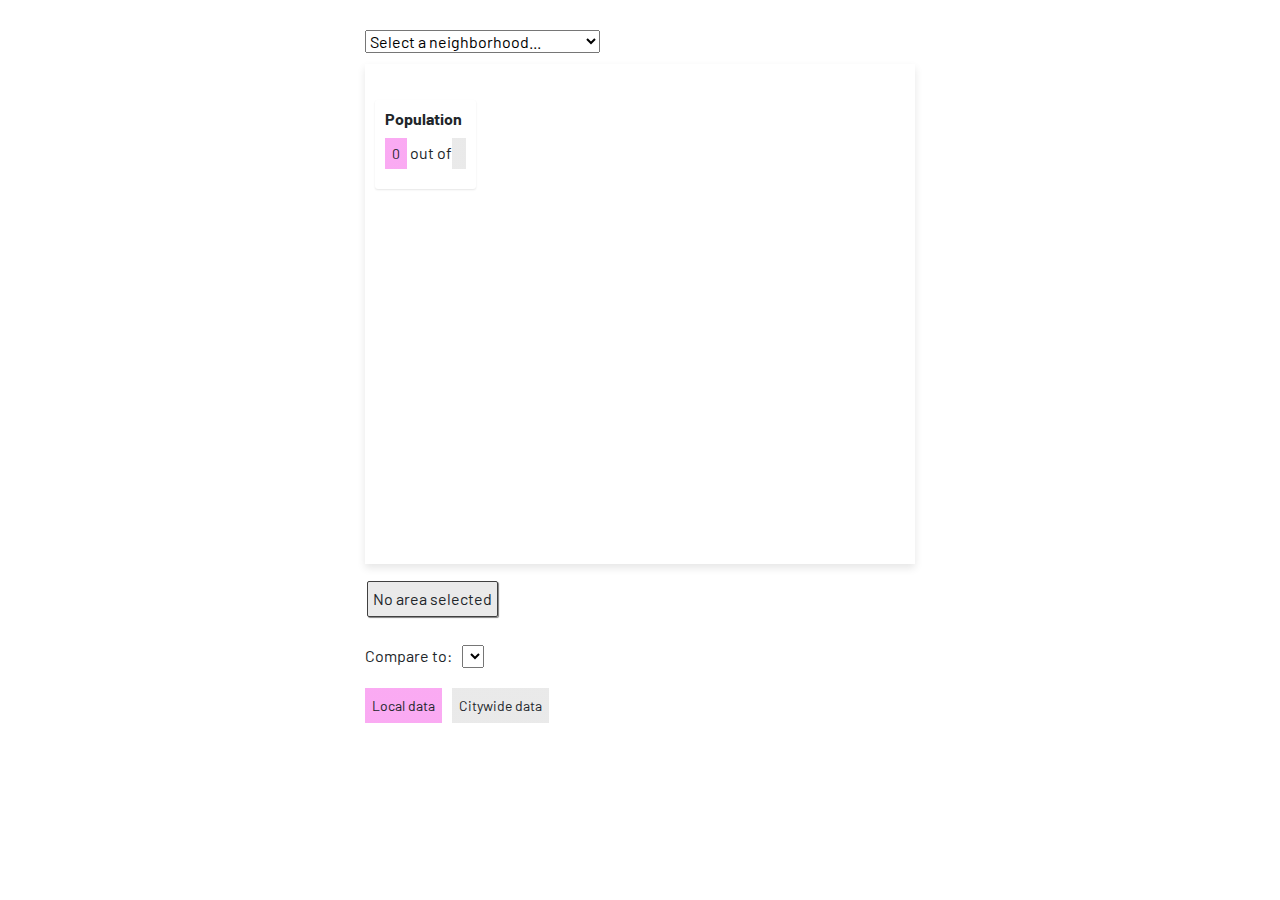
<file: docs/bayview-data-old/index.html>
<!DOCTYPE html>
<html>

<head>
    <meta charset='utf-8' />
    <meta name='viewport' content='initial-scale=1,maximum-scale=1,user-scalable=no' />
    <title>Neighborhoods in data</title>
    <script src='https://api.mapbox.com/mapbox-gl-js/v3.1.2/mapbox-gl.js'></script>
    <link href='https://api.mapbox.com/mapbox-gl-js/v3.1.2/mapbox-gl.css' rel='stylesheet' />
    <script src="https://cdnjs.cloudflare.com/ajax/libs/jquery/3.3.1/jquery.min.js"></script>
    <script type="text/javascript" src="https://pym.nprapps.org/pym.v1.min.js"></script>

    <link href="https://fonts.googleapis.com/css2?family=Barlow:wght@400;500;600&display=swap" rel="stylesheet">

    <link rel="stylesheet" href="https://cdn.jsdelivr.net/npm/bootstrap@4.3.1/dist/css/bootstrap.min.css"
        integrity="sha384-ggOyR0iXCbMQv3Xipma34MD+dH/1fQ784/j6cY/iJTQUOhcWr7x9JvoRxT2MZw1T" crossorigin="anonymous">
    <link rel="stylesheet" href="styles.css">
    <link rel="icon" type="image/x-icon" href="favicon.svg">

    <meta http-equiv="Cache-Control" content="no-cache, no-store, must-revalidate">
    <meta http-equiv="Pragma" content="no-cache">
    <meta http-equiv="Expires" content="0">
</head>

<body>

    <div id="main-container">
        <div class="container">
            <div class="col-sm-12" id="fixed">
                <!-- Neighborhood Selection Dropdown -->
                <select name="dropdown" id="dataset-dropdown">
                    <option value="custom">Select a neighborhood...</option>
                    <option value="Bayview Hunters Point">Bayview Hunters Point</option>
                    <option value="Bernal Heights">Bernal Heights</option>
                    <option value="Castro/Upper Market">Castro/Upper Market</option>
                    <option value="Chinatown">Chinatown</option>
                    <option value="Excelsior">Excelsior</option>
                    <option value="Financial District/South Beach">Financial District/South Beach</option>
                    <option value="Glen Park">Glen Park</option>
                    <option value="Haight Ashbury">Haight Ashbury</option>
                    <option value="Hayes Valley">Hayes Valley</option>
                    <option value="Inner Richmond">Inner Richmond</option>
                    <option value="Inner Sunset">Inner Sunset</option>
                    <option value="Japantown">Japantown</option>
                    <option value="Lakeshore">Lakeshore</option>
                    <option value="Lincoln Park">Lincoln Park</option>
                    <option value="Lone Mountain/USF">Lone Mountain/USF</option>
                    <option value="Marina">Marina</option>
                    <option value="McLaren Park">McLaren Park</option>
                    <option value="Mission">Mission</option>
                    <option value="Mission Bay">Mission Bay</option>
                    <option value="Nob Hill">Nob Hill</option>
                    <option value="Noe Valley">Noe Valley</option>
                    <option value="North Beach">North Beach</option>
                    <option value="Oceanview/Merced/Ingleside">Oceanview/Merced/Ingleside</option>
                    <option value="Outer Mission">Outer Mission</option>
                    <option value="Outer Richmond">Outer Richmond</option>
                    <option value="Pacific Heights">Pacific Heights</option>
                    <option value="Portola">Portola</option>
                    <option value="Potrero Hill">Potrero Hill</option>
                    <option value="Presidio">Presidio</option>
                    <option value="Presidio Heights">Presidio Heights</option>
                    <option value="Russian Hill">Russian Hill</option>
                    <option value="Seacliff">Seacliff</option>
                    <option value="South of Market">South of Market</option>
                    <option value="Sunset/Parkside">Sunset/Parkside</option>
                    <option value="Tenderloin">Tenderloin</option>
                    <!-- <option value="The Farallones">The Farallones</option> -->
                    <option value="Treasure Island">Treasure Island</option>
                    <option value="Twin Peaks">Twin Peaks</option>
                    <option value="Visitacion Valley">Visitacion Valley</option>
                    <option value="West of Twin Peaks">West of Twin Peaks</option>
                    <option value="Western Addition">Western Addition</option>
                </select>

                <!-- Map -->
                <div id='map'></div>

                <!-- Map Legend -->
                <div class='map-overlay' id='legend'>
                    <p><strong>Population</strong></p>
                    <p id='legend-details'>
                        <span id='legend-details-local' class='local-highlight legend-label'>0</span>
                        out of <span id='legend-details-total' class='overall-highlight legend-label'></span>
                    </p>
                </div>

                <!-- Selected Area Info -->
                <div id="area-list">
                    <span class='area'>No area selected</span>
                </div>
            </div>

            <!-- Results Section -->
            <div class="col-sm-12">
                <div id="text-container">
                    <!-- Legend for Charts -->
                    <div class="chart-legend">

                        <!-- ROW 1: Compare dropdown -->
                        <div class="compare-row">
                            <span class="compare-label">Compare to:</span>
                            <select id="compare-dropdown"></select>
                        </div>

                        <!-- ROW 2: Legend chips -->
                        <div class="legend-row">
                            <span class="local-highlight legend-label in-results">Local data</span>
                            <span id="compare-legend-label" class="overall-highlight legend-label in-results">
                                Citywide data
                            </span>
                        </div>

                    </div>

                    <!-- Results Container -->
                    <div id="results"></div>
                </div>
            </div>
        </div>
    </div>

    <script src="script.js"></script>

</body>
</html>
</file>
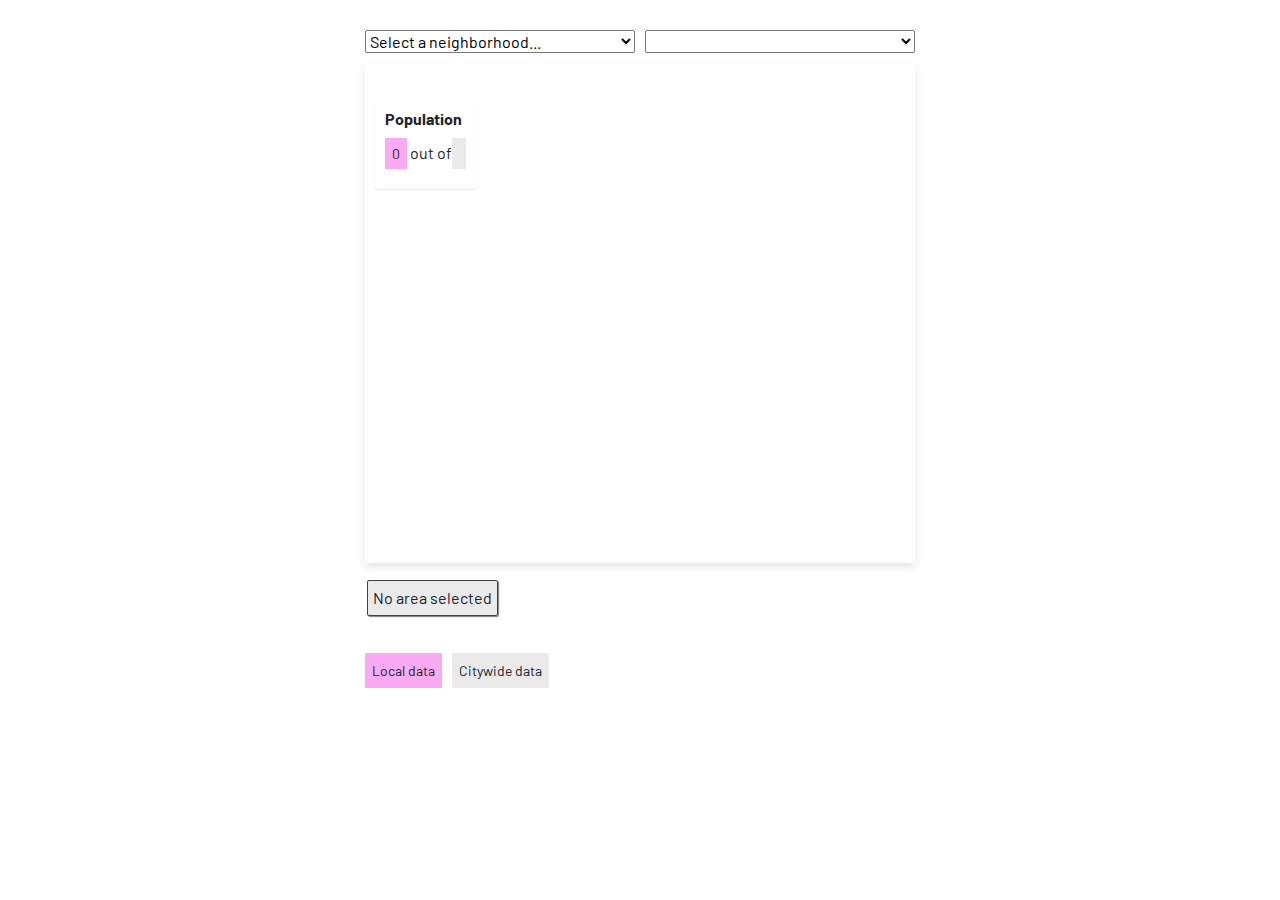
<file: docs/bayview-data-v2/index.html>
<!DOCTYPE html>
<html>

<head>
<meta charset='utf-8' />
<meta name='viewport' content='initial-scale=1,maximum-scale=1,user-scalable=no' />

<title>Neighborhoods in data</title>

<script src='https://api.mapbox.com/mapbox-gl-js/v3.1.2/mapbox-gl.js'></script>
<link href='https://api.mapbox.com/mapbox-gl-js/v3.1.2/mapbox-gl.css' rel='stylesheet' />

<script src="https://cdnjs.cloudflare.com/ajax/libs/jquery/3.3.1/jquery.min.js"></script>
<script src="https://pym.nprapps.org/pym.v1.min.js"></script>

<link href="https://fonts.googleapis.com/css2?family=Barlow:wght@400;500;600&display=swap" rel="stylesheet">

<link rel="stylesheet"
href="https://cdn.jsdelivr.net/npm/bootstrap@4.3.1/dist/css/bootstrap.min.css"
integrity="sha384-ggOyR0iXCbMQv3Xipma34MD+dH/1fQ784/j6cY/iJTQUOhcWr7x9JvoRxT2MZw1T"
crossorigin="anonymous">

<link rel="stylesheet" href="styles.css">

<link rel="icon" type="image/x-icon" href="favicon.svg">

<meta http-equiv="Cache-Control" content="no-cache, no-store, must-revalidate">
<meta http-equiv="Pragma" content="no-cache">
<meta http-equiv="Expires" content="0">

</head>

<body>

<div id="main-container">

<div class="container">

<div class="col-sm-12" id="fixed">


<!-- DROPDOWNS ROW -->

<div class="dropdown-row">

<select name="dropdown" id="dataset-dropdown">

<option value="custom">Select a neighborhood...</option>

<option value="Bayview Hunters Point">Bayview Hunters Point</option>
<option value="Bernal Heights">Bernal Heights</option>
<option value="Castro/Upper Market">Castro/Upper Market</option>
<option value="Chinatown">Chinatown</option>
<option value="Excelsior">Excelsior</option>
<option value="Financial District/South Beach">Financial District/South Beach</option>
<option value="Glen Park">Glen Park</option>
<option value="Haight Ashbury">Haight Ashbury</option>
<option value="Hayes Valley">Hayes Valley</option>
<option value="Inner Richmond">Inner Richmond</option>
<option value="Inner Sunset">Inner Sunset</option>
<option value="Japantown">Japantown</option>
<option value="Lakeshore">Lakeshore</option>
<option value="Lincoln Park">Lincoln Park</option>
<option value="Lone Mountain/USF">Lone Mountain/USF</option>
<option value="Marina">Marina</option>
<option value="McLaren Park">McLaren Park</option>
<option value="Mission">Mission</option>
<option value="Mission Bay">Mission Bay</option>
<option value="Nob Hill">Nob Hill</option>
<option value="Noe Valley">Noe Valley</option>
<option value="North Beach">North Beach</option>
<option value="Oceanview/Merced/Ingleside">Oceanview/Merced/Ingleside</option>
<option value="Outer Mission">Outer Mission</option>
<option value="Outer Richmond">Outer Richmond</option>
<option value="Pacific Heights">Pacific Heights</option>
<option value="Portola">Portola</option>
<option value="Potrero Hill">Potrero Hill</option>
<option value="Presidio">Presidio</option>
<option value="Presidio Heights">Presidio Heights</option>
<option value="Russian Hill">Russian Hill</option>
<option value="Seacliff">Seacliff</option>
<option value="South of Market">South of Market</option>
<option value="Sunset/Parkside">Sunset/Parkside</option>
<option value="Tenderloin">Tenderloin</option>
<option value="Treasure Island">Treasure Island</option>
<option value="Twin Peaks">Twin Peaks</option>
<option value="Visitacion Valley">Visitacion Valley</option>
<option value="West of Twin Peaks">West of Twin Peaks</option>
<option value="Western Addition">Western Addition</option>

</select>


<select id="compare-dropdown"></select>

</div>


<!-- MAP -->

<div id="map"></div>


<!-- LEGEND -->

<div class='map-overlay' id='legend'>

<p><strong>Population</strong></p>

<p id='legend-details'>

<span id='legend-details-local'
class='local-highlight legend-label'>0</span>

out of

<span id='legend-details-total'
class='overall-highlight legend-label'></span>

</p>

</div>


<!-- AREA LABEL -->

<div id="area-list">
<span class='area'>No area selected</span>
</div>


</div>



<!-- RESULTS SECTION -->

<div class="col-sm-12">

<div id="text-container">

<div class="chart-legend">


<div class="legend-row">

<!-- AFTER -->
<span id="local-legend-label" class="local-highlight legend-label in-results">
    Local data
</span>

<span id="compare-legend-label"
class="overall-highlight legend-label in-results">

Citywide data

</span>

</div>

</div>


<div id="results"></div>

</div>

</div>


</div>

</div>


<script src="script.js"></script>

</body>

</html>
</file>
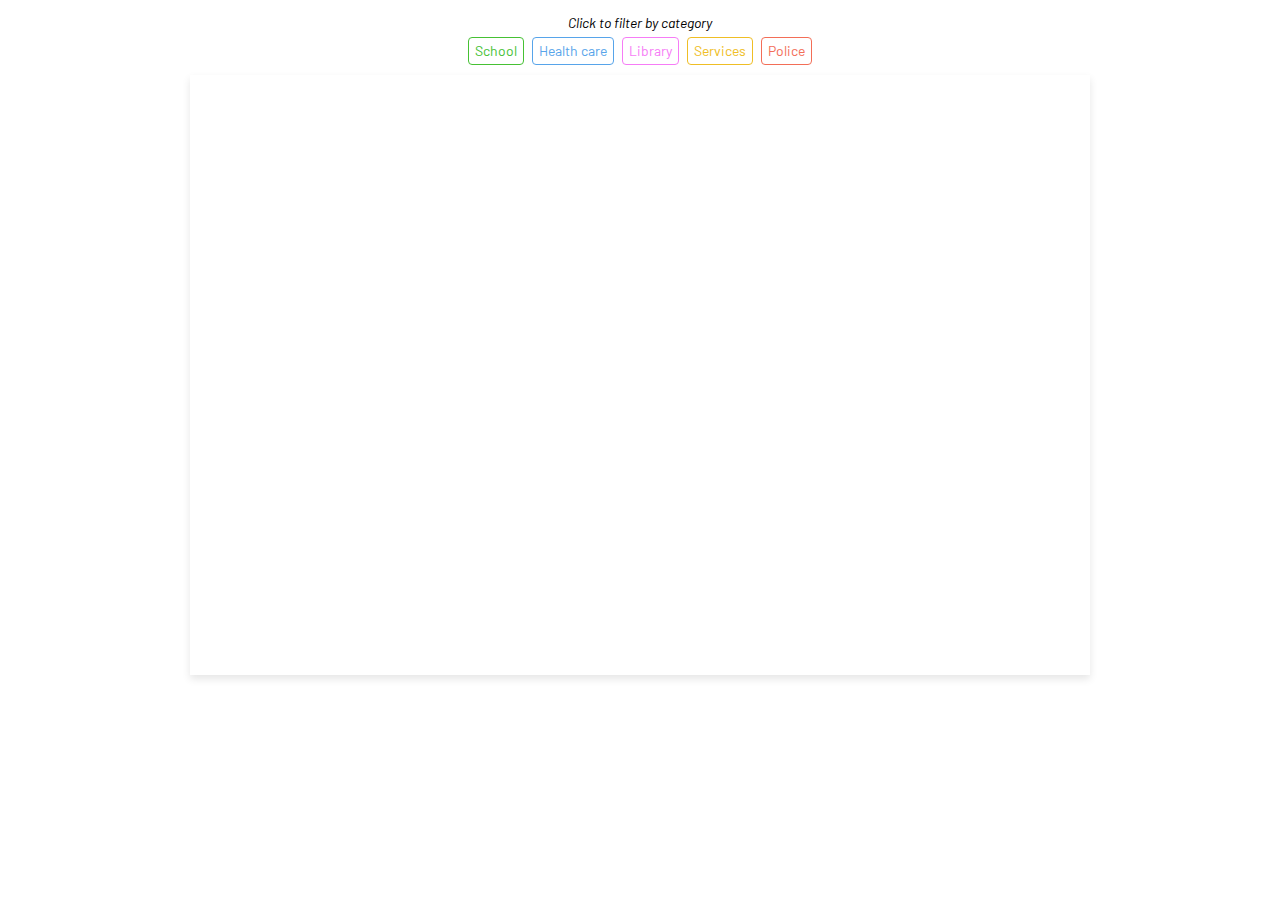
<file: docs/bayview-resources/index.html>
<!DOCTYPE html>
<html lang="en">
<head>
  <meta charset="utf-8" />
  <title>Bayview resources</title>
  <meta name="viewport" content="initial-scale=1,maximum-scale=1,user-scalable=no" />

  <link href="https://api.mapbox.com/mapbox-gl-js/v2.15.0/mapbox-gl.css" rel="stylesheet" />
  <script src="https://api.mapbox.com/mapbox-gl-js/v2.15.0/mapbox-gl.js"></script>
  <link href="https://fonts.googleapis.com/css2?family=Barlow:wght@400;500;600&display=swap" rel="stylesheet" />
  <script src="https://pym.nprapps.org/pym.v1.min.js"></script>

  <style>
    :root{
      --school:#46c134;
      --health:#57a4ea;
      --library:#f67cf6;
      --services:#efbe25;
      --police:#f36e57;
    }

    body{
      margin:0;
      padding:0 0 20px 0;
      font-family:'Barlow', sans-serif;
      background:#fff;
    }

    .cont{
      display:flex;
      justify-content:center;
      align-items:center;
    }

    .map-wrapper{
      position:relative;
      width:100%;
      max-width:400px;
      margin:10px auto;
    }

    @media (min-width:400px){
      .map-wrapper{ max-width:900px; }
    }

    .filter-label{
      text-align:center;
      font-size:14px;
      margin:4px 0 6px;
    }

    /* shows only when filters active (toggled in JS) */
    #clear-wrap{
      display:none;
    }

    .slash{
      color:#666;
    }

    /* underline only the words */
    #clear-link{
      color:#666;
      cursor:pointer;
      border-bottom:1px solid currentColor;
      padding-bottom:1px;
    }

    #clear-link:hover{
      color:#111;
    }

    #filters{
      display:flex;
      flex-wrap:wrap;
      gap:8px;
      justify-content:center;
      margin-bottom:10px;
    }

    #filters button{
      font-family:'Barlow', sans-serif;
      font-size:14px;
      padding:6px 6px;
      border-radius:4px;
      background:#fff;
      border:1px solid; /* color set per category */
      cursor:pointer;
      line-height:1;
      white-space:nowrap;
      transition:all .15s ease;
    }

    /* DEFAULT = colored outline + colored text */
    #filters button[data-category="School"]{ border-color:var(--school); color:var(--school); }
    #filters button[data-category="Health care"]{ border-color:var(--health); color:var(--health); }
    #filters button[data-category="Library"]{ border-color:var(--library); color:var(--library); }
    #filters button[data-category="Services"]{ border-color:var(--services); color:var(--services); }
    #filters button[data-category="Police station"]{ border-color:var(--police); color:var(--police); }

    /* ACTIVE = subtle fill */
    #filters button.active[data-category="School"]{ background: rgba(70,193,52,.15); }
    #filters button.active[data-category="Health care"]{ background: rgba(87,164,234,.15); }
    #filters button.active[data-category="Library"]{ background: rgba(246,124,246,.15); }
    #filters button.active[data-category="Services"]{ background: rgba(239,190,37,.18); }
    #filters button.active[data-category="Police station"]{ background: rgba(243,110,87,.15); }

    #filters button:hover{
      transform: translateY(-1px);
    }

    .map-stage{
      position:relative;
      width:100%;
    }

    #map{
      width:100%;
      height:500px;
      box-shadow:0 4px 8px rgba(0,0,0,.1);
    }

    @media (min-width:900px){
      #map{ height:600px; }
    }

    /* INFO CARD */
    #custom-popup{
      position:absolute;
      left:50%;
      transform:translateX(-50%);
      bottom:14px;
      z-index:10;

      width:calc(100% - 12px);
      max-width:460px;
      box-sizing:border-box;

      padding:8px 10px;
      background:rgba(255,255,255,.98);
      border-radius:2px;
      box-shadow:0 2px 4px rgba(0,0,0,.10);

      font-size:13px;
      line-height:1.35;
      max-height:40%;
      overflow-y:auto;

      display:none;
    }

    #popup-content div{ margin-bottom:6px; }

    #popup-content hr{
      border:0;
      border-top:1px solid rgba(0,0,0,.12);
      margin:8px 0;
    }

    #popup-content strong{ font-weight:600; }

    #popup-content a{
      color:#555;
      text-decoration:underline;
      text-underline-offset:2px;
    }

    #popup-content a:hover{ color:#111; }

    .credit{
      text-align:center;
      font-size:12px;
      color:#555;
      margin-top:10px;
    }
  </style>
</head>

<body>
  <div class="cont">
    <div class="map-wrapper">

      <p class="filter-label">
        <em>Click to filter by category</em>
        <span id="clear-wrap">
          <span class="slash"> / </span>
          <span id="clear-link" role="button" tabindex="0">Clear selection</span>
        </span>
      </p>

      <div id="filters">
        <button data-category="School">School</button>
        <button data-category="Health care">Health care</button>
        <button data-category="Library">Library</button>
        <button data-category="Services">Services</button>
        <button data-category="Police station">Police</button>
      </div>

      <div class="map-stage">
        <div id="map"></div>
        <div id="custom-popup"><div id="popup-content"></div></div>
      </div>

      <!-- <p class="credit">Source: Data compiled by Marina Newman. Map by Xueer Lu &amp; Kelly Waldron.</p> -->
    </div>
  </div>

  <script>
    // Pym
    const pymChild = new pym.Child();
    function sendHeight(){ pymChild.sendHeight(); }
    window.addEventListener('load', sendHeight);
    window.addEventListener('resize', sendHeight);

    // Mapbox
    mapboxgl.accessToken = 'pk.eyJ1IjoibWxub3ciLCJhIjoiY21scHVqYzdzMHFxdzNlcTZ3bWRibHJrayJ9._71fI5BCOxVoShuCjUjNjQ';

    const map = new mapboxgl.Map({
      container: 'map',
      style: 'mapbox://styles/mlnow/cmis0bnr0000401sr9iyb6i1a',
      center: [-122.39, 37.7318363],
      zoom: 12.8, 
              scrollZoom: false,
        dragRotate: false,
            dragPan: false,
        touchPitch: false
      // maxBounds: [
      //   [-122.432, 37.695],
      //   [-122.340, 37.765]
      // ]
    });

    map.on('load', () => {

      // Points
      map.addSource('locations', {
        type: 'geojson',
        data: 'bayview.geojson'
      });
map.addLayer({
  id: 'resources',
  type: 'circle',
  source: 'locations',
  paint: {
    'circle-radius': 6,
    'circle-opacity': 0.6,
    'circle-color': [
      'match',
      ['get', 'Category'],
      'School', '#46c134',
      'Health care', '#57a4ea',
      'Library', '#f67cf6',
      'Services', '#efbe25',
      'Police station', '#f36e57',
      '#cccccc'
    ],
    'circle-stroke-color': [
      'match',
      ['get', 'Category'],
      'School', '#46c134',
      'Health care', '#57a4ea',
      'Library', '#f67cf6',
      'Services', '#efbe25',
      'Police station', '#f36e57',
      '#cccccc'
    ],
    'circle-stroke-width': 1
  }
});

      // Filtering
      const activeCategories = new Set();
      const buttons = document.querySelectorAll('#filters button');
      const clearWrap = document.getElementById('clear-wrap');
      const clearLink = document.getElementById('clear-link');

      function updateFilter(){
        if(activeCategories.size === 0){
          map.setFilter('resources', null);
          clearWrap.style.display = 'none';
          return;
        }

        map.setFilter('resources', [
          'in',
          ['get','Category'],
          ['literal', Array.from(activeCategories)]
        ]);

        clearWrap.style.display = 'inline';
      }

      function clearAll(){
        activeCategories.clear();
        buttons.forEach(b => b.classList.remove('active'));
        map.setFilter('resources', null);
        clearWrap.style.display = 'none';
        sendHeight();
      }

      buttons.forEach(btn => {
        btn.addEventListener('click', () => {
          const cat = btn.dataset.category;

          if(activeCategories.has(cat)){
            activeCategories.delete(cat);
            btn.classList.remove('active');
          } else {
            activeCategories.add(cat);
            btn.classList.add('active');
          }

          updateFilter();
          sendHeight();
        });
      });

      clearLink.addEventListener('click', clearAll);
      clearLink.addEventListener('keydown', (e) => {
        if (e.key === 'Enter' || e.key === ' ') {
          e.preventDefault();
          clearAll();
        }
      });

      // Info card
      map.on('click', 'resources', (e) => {
        const p = e.features[0].properties;

        let content = `<div><strong>${p.Item || ''}</strong></div>`;
        content += `<div>${p.Address || ''}</div>`;

        const hasDetails = p.Type || p.Phone || p.About;
        if (hasDetails) content += `<hr>`;

        if (p.Type) content += `<div><strong>Type:</strong> ${p.Type}</div>`;

        if (p.Phone) {
          const raw = String(p.Phone);
          const tel = raw.replace(/[^\d+]/g, '');
          content += `<div><strong>Phone:</strong> <a href="tel:${tel}">${raw}</a></div>`;
        }

        if (p.About) content += `<div><strong>About:</strong> ${p.About}</div>`;

        document.getElementById('popup-content').innerHTML = content;
        document.getElementById('custom-popup').style.display = 'block';
        sendHeight();
      });

      // Click elsewhere -> hide info card
      map.on('click', (e) => {
        const feats = map.queryRenderedFeatures(e.point, { layers: ['resources'] });
        if (feats.length) return;
        document.getElementById('custom-popup').style.display = 'none';
        sendHeight();
      });

      map.on('mouseenter', 'resources', () => { map.getCanvas().style.cursor = 'pointer'; });
      map.on('mouseleave', 'resources', () => { map.getCanvas().style.cursor = ''; });

      sendHeight();
    });

    // Move points below place/neighborhood labels
try {
  if (map.getLayer('settlement-subdivision-label')) {
    map.moveLayer('resources', 'settlement-subdivision-label');
  } else if (map.getLayer('settlement-label')) {
    map.moveLayer('resources', 'settlement-label');
  }
} catch (e) {
  console.log('Label layer not found');
}

  </script>
</body>
</html>
</file>
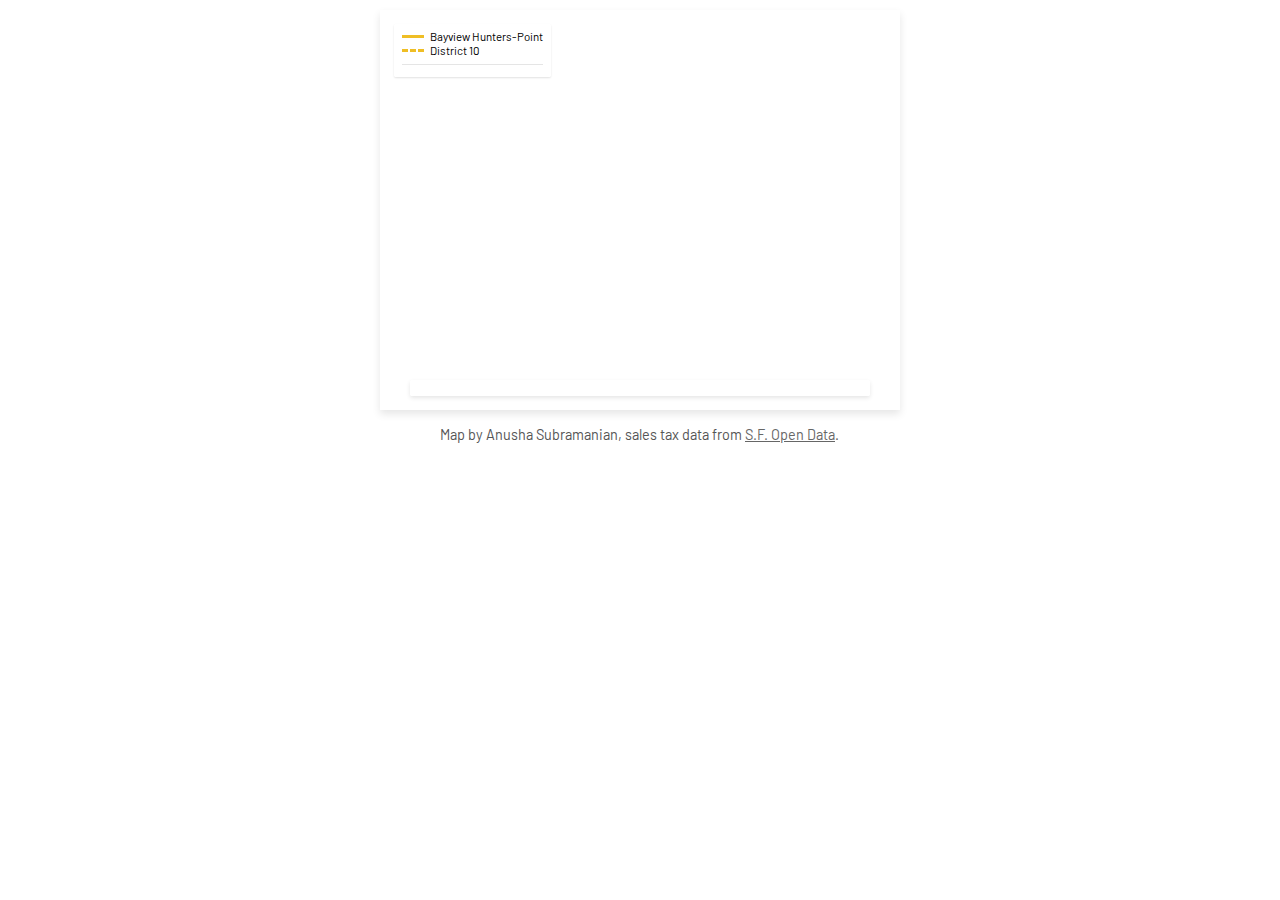
<file: docs/bayview-tax/index.html>
<html>

<head>
    <meta charset="utf-8" />
    <title>Bayview sales tax recovery</title>
    <meta name="viewport" content="initial-scale=1,maximum-scale=1,user-scalable=no" />

    <script src="https://api.mapbox.com/mapbox-gl-js/v3.1.2/mapbox-gl.js"></script>
    <link href="https://api.mapbox.com/mapbox-gl-js/v3.1.2/mapbox-gl.css" rel="stylesheet" />
    <link href="https://fonts.googleapis.com/css2?family=Barlow:wght@400;500;600&display=swap" rel="stylesheet" />
    <link rel="stylesheet" href="styles.css" />
</head>

<body>
    <div class="cont">
        <div class="map-container">
            <div id="map" class="map"></div>

            <!-- legend in top-left -->
            <div id="legend" class="legend">
                <div class="legend-row">
                    <span class="legend-line" style="border-top-color:#efbe25;"></span>
                    <span>Bayview Hunters-Point</span>
                </div>

                <div class="legend-row">
                    <span class="legend-line" style="border-top-color:#efbe25; border-top-style:dashed;"></span>
                    <span>District 10</span>
                </div>

                <!-- Recovery stat will be added here by JS -->
                <div id="recovery-stat" class="recovery-stat"></div>
            </div>

            <div id="info-box" class="info-box"></div>
        </div>
    </div>

    <div class="note-container">
        Map by Anusha Subramanian, sales tax data from <a href="https://data.sfgov.org" target="_blank">S.F. Open Data</a>.
    </div>

    <script src="https://pym.nprapps.org/pym.v1.min.js"></script>
    <script src="map.js"></script>
</body>

</html>
</file>
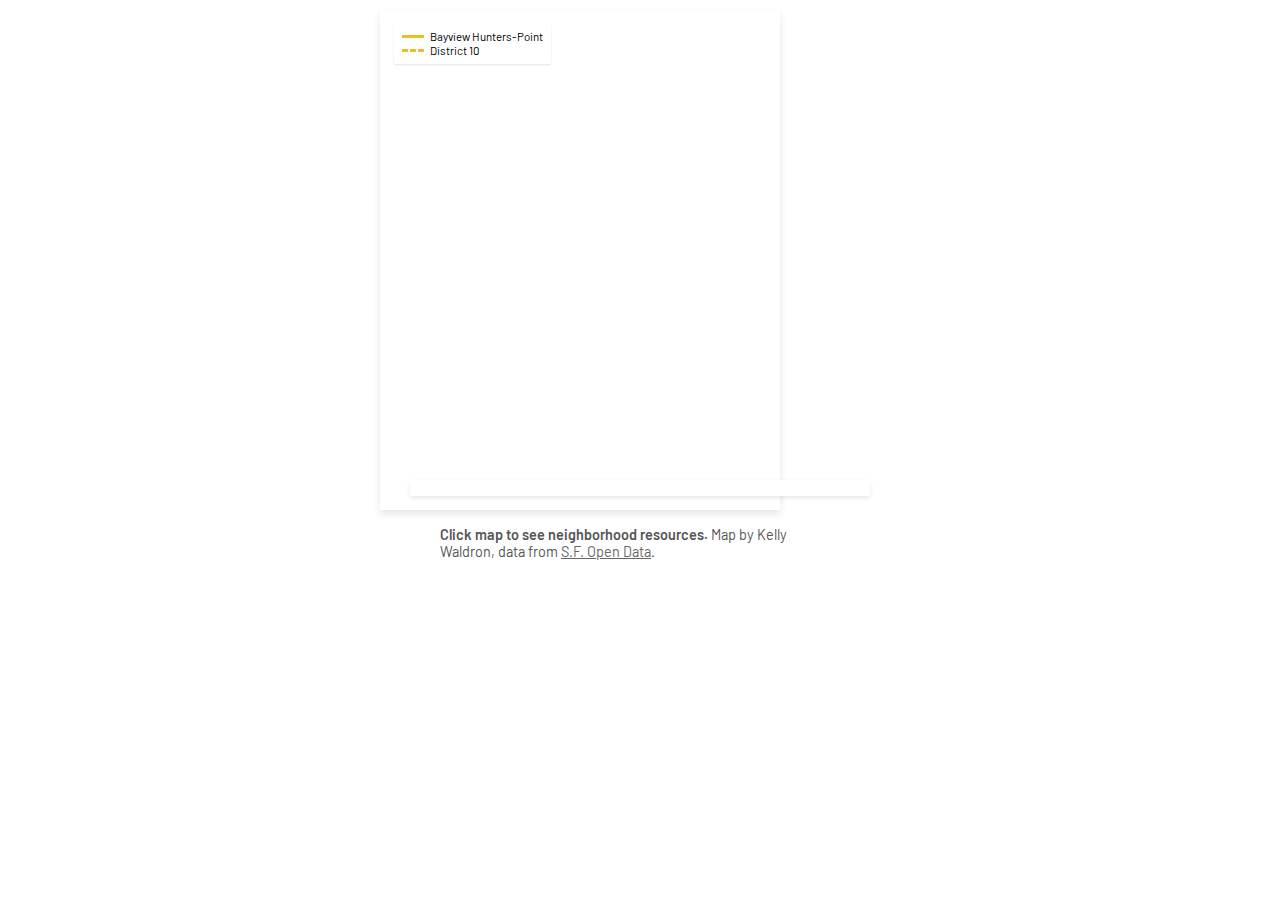
<file: docs/bayview/index.html>
<html>
<head>
  <meta charset="utf-8" />
  <title>Bayview map</title>
  <meta name="viewport" content="initial-scale=1,maximum-scale=1,user-scalable=no" />

  <script src="https://api.mapbox.com/mapbox-gl-js/v3.1.2/mapbox-gl.js"></script>
  <link href="https://api.mapbox.com/mapbox-gl-js/v3.1.2/mapbox-gl.css" rel="stylesheet" />
  <link href="https://fonts.googleapis.com/css2?family=Barlow:wght@400;500;600&display=swap" rel="stylesheet" />
  <link rel="stylesheet" href="styles.css" />
</head>

<body>
  <div class="cont">
    <div class="map-container">
      <!-- no title pill for this map -->
<div id="map" class="map" style="width:100%; height:500px;"></div>
      <!-- legend in top-left -->
      <div id="legend" class="legend">
        <!-- <div class="legend-title">Bayview & district</div> -->
      
        <div class="legend-row">
          <span class="legend-line" style="border-top-color:#efbe25;"></span>
          <span>Bayview Hunters-Point</span>
        </div>
      
        <div class="legend-row">
          <span class="legend-line" style="border-top-color:#efbe25; border-top-style:dashed;"></span>
          <span>District 10</span>
        </div>
      </div>
      

      <!-- info box kept for consistency; hidden by JS -->
      <div id="info-box" class="info-box"></div>
    </div>
  </div>

  <div class="note-container">
    <span class="cta-strong">Click map to see neighborhood resources.</span> Map by Kelly Waldron, data from <a href="https://data.sfgov.org" target="_blank">S.F. Open Data</a>.
  </div>


  <script src="https://pym.nprapps.org/pym.v1.min.js"></script>
  <script src="map.js"></script>
</body>
</html>
</file>
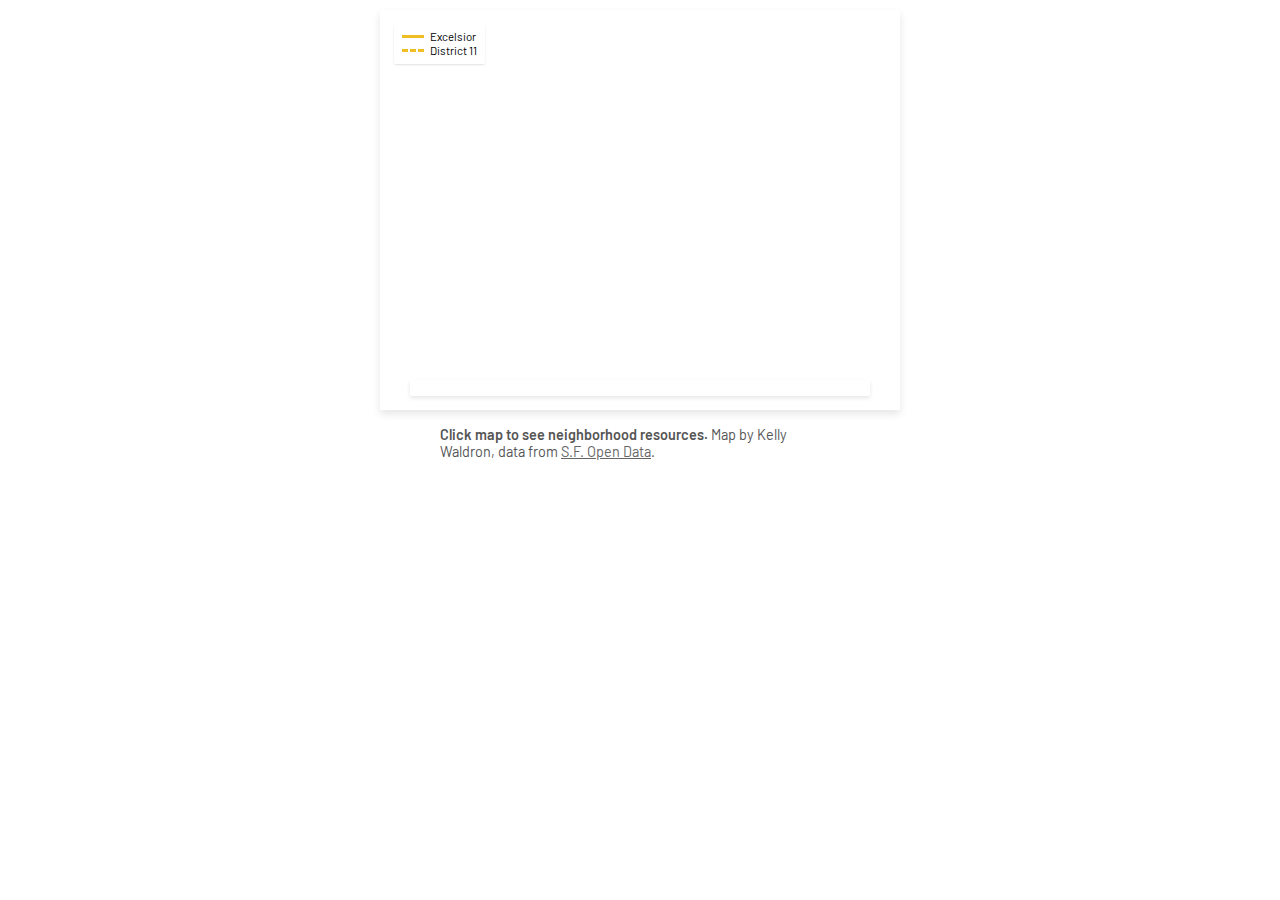
<file: docs/excelsior/index.html>
<html>
<head>
  <meta charset="utf-8" />
  <title>Bayview map</title>
  <meta name="viewport" content="initial-scale=1,maximum-scale=1,user-scalable=no" />

  <script src="https://api.mapbox.com/mapbox-gl-js/v3.1.2/mapbox-gl.js"></script>
  <link href="https://api.mapbox.com/mapbox-gl-js/v3.1.2/mapbox-gl.css" rel="stylesheet" />
  <link href="https://fonts.googleapis.com/css2?family=Barlow:wght@400;500;600&display=swap" rel="stylesheet" />
  <link rel="stylesheet" href="styles.css" />
</head>

<body>
  <div class="cont">
    <div class="map-container">
      <!-- no title pill for this map -->
      <div id="map" class="map"></div>

      <!-- legend in top-left -->
      <div id="legend" class="legend">
        <!-- <div class="legend-title">Bayview & district</div> -->
      
        <div class="legend-row">
          <span class="legend-line" style="border-top-color:#efbe25;"></span>
          <span>Excelsior</span>
        </div>
      
        <div class="legend-row">
          <span class="legend-line" style="border-top-color:#efbe25; border-top-style:dashed;"></span>
          <span>District 11</span>
        </div>
      </div>
      

      <!-- info box kept for consistency; hidden by JS -->
      <div id="info-box" class="info-box"></div>
    </div>
  </div>

  <div class="note-container">
    <span class="cta-strong">Click map to see neighborhood resources.</span> Map by Kelly Waldron, data from <a href="https://data.sfgov.org" target="_blank">S.F. Open Data</a>.
  </div>


  <script src="https://pym.nprapps.org/pym.v1.min.js"></script>
  <script src="map.js"></script>
</body>
</html>
</file>
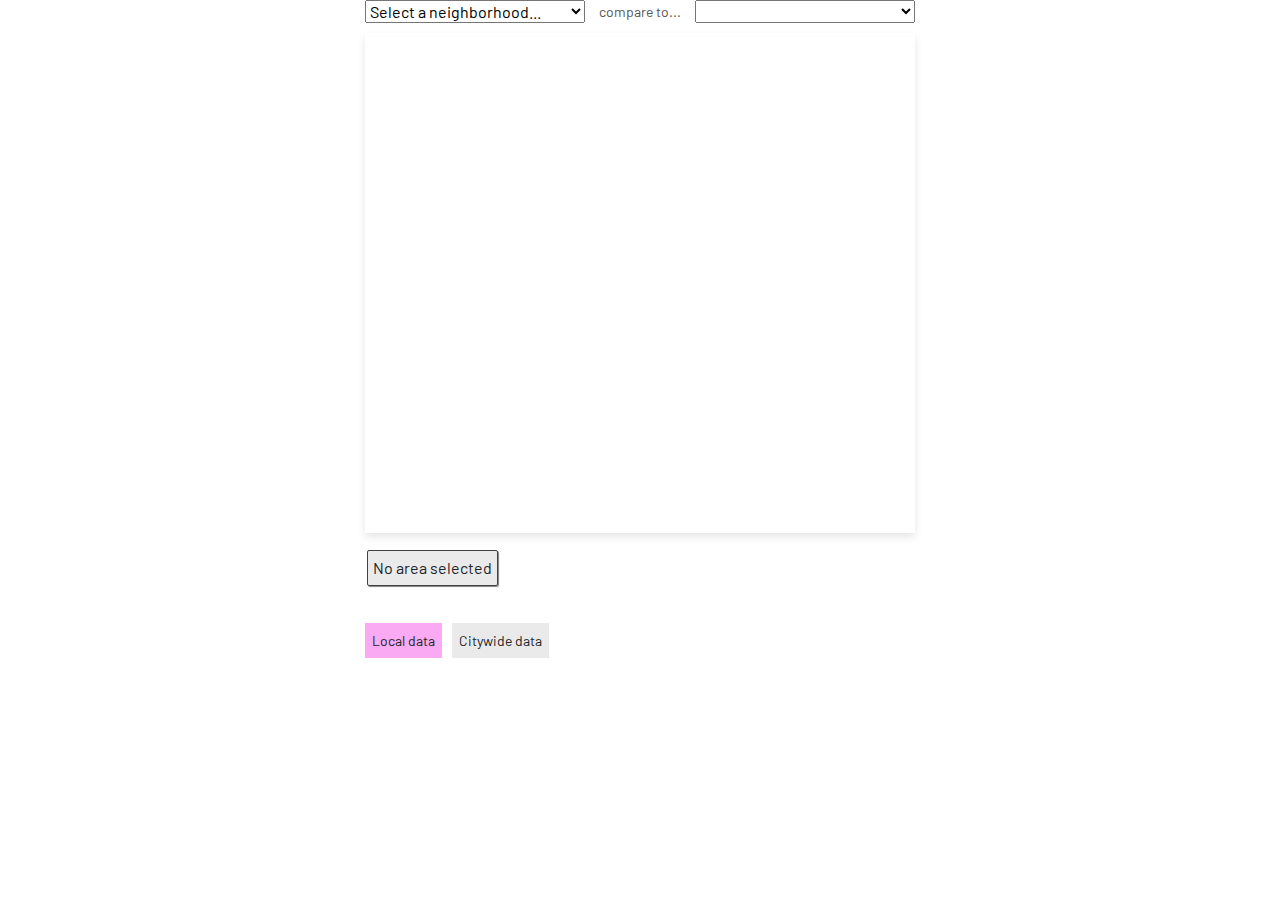
<file: docs/mission-data/index.html>
<!DOCTYPE html>
<html>

<head>
<meta charset='utf-8' />
<meta name='viewport' content='initial-scale=1,maximum-scale=1,user-scalable=no' />

<title>Neighborhoods in data</title>

<script src='https://api.mapbox.com/mapbox-gl-js/v3.1.2/mapbox-gl.js'></script>
<link href='https://api.mapbox.com/mapbox-gl-js/v3.1.2/mapbox-gl.css' rel='stylesheet' />

<script src="https://cdnjs.cloudflare.com/ajax/libs/jquery/3.3.1/jquery.min.js"></script>
<script src="https://pym.nprapps.org/pym.v1.min.js"></script>

<link href="https://fonts.googleapis.com/css2?family=Barlow:wght@400;500;600&display=swap" rel="stylesheet">

<link rel="stylesheet"
href="https://cdn.jsdelivr.net/npm/bootstrap@4.3.1/dist/css/bootstrap.min.css"
integrity="sha384-ggOyR0iXCbMQv3Xipma34MD+dH/1fQ784/j6cY/iJTQUOhcWr7x9JvoRxT2MZw1T"
crossorigin="anonymous">

<link rel="stylesheet" href="styles.css">

<link rel="icon" type="image/x-icon" href="favicon.svg">

<meta http-equiv="Cache-Control" content="no-cache, no-store, must-revalidate">
<meta http-equiv="Pragma" content="no-cache">
<meta http-equiv="Expires" content="0">

</head>

<body>

<div id="main-container">

<div class="container">

<div class="col-sm-12" id="fixed">


<!-- DROPDOWNS ROW -->

<div class="dropdown-row">

<select name="dropdown" id="dataset-dropdown">

<option value="custom">Select a neighborhood...</option>

<option value="Bayview Hunters Point">Bayview Hunters Point</option>
<option value="Bernal Heights">Bernal Heights</option>
<option value="Castro/Upper Market">Castro/Upper Market</option>
<option value="Chinatown">Chinatown</option>
<option value="Excelsior">Excelsior</option>
<option value="Financial District/South Beach">Financial District/South Beach</option>
<option value="Glen Park">Glen Park</option>
<option value="Haight Ashbury">Haight Ashbury</option>
<option value="Hayes Valley">Hayes Valley</option>
<option value="Inner Richmond">Inner Richmond</option>
<option value="Inner Sunset">Inner Sunset</option>
<option value="Japantown">Japantown</option>
<option value="Lakeshore">Lakeshore</option>
<option value="Lincoln Park">Lincoln Park</option>
<option value="Lone Mountain/USF">Lone Mountain/USF</option>
<option value="Marina">Marina</option>
<option value="McLaren Park">McLaren Park</option>
<option value="Mission">Mission</option>
<option value="Mission Bay">Mission Bay</option>
<option value="Nob Hill">Nob Hill</option>
<option value="Noe Valley">Noe Valley</option>
<option value="North Beach">North Beach</option>
<option value="Oceanview/Merced/Ingleside">Oceanview/Merced/Ingleside</option>
<option value="Outer Mission">Outer Mission</option>
<option value="Outer Richmond">Outer Richmond</option>
<option value="Pacific Heights">Pacific Heights</option>
<option value="Portola">Portola</option>
<option value="Potrero Hill">Potrero Hill</option>
<option value="Presidio">Presidio</option>
<option value="Presidio Heights">Presidio Heights</option>
<option value="Russian Hill">Russian Hill</option>
<option value="Seacliff">Seacliff</option>
<option value="South of Market">South of Market</option>
<option value="Sunset/Parkside">Sunset/Parkside</option>
<option value="Tenderloin">Tenderloin</option>
<option value="Treasure Island">Treasure Island</option>
<option value="Twin Peaks">Twin Peaks</option>
<option value="Visitacion Valley">Visitacion Valley</option>
<option value="West of Twin Peaks">West of Twin Peaks</option>
<option value="Western Addition">Western Addition</option>

</select>

  <span class="compare-label">compare to...</span>  <!-- ADD THIS -->


<select id="compare-dropdown"></select>

</div>


<!-- MAP -->

<div id="map"></div>


<!-- LEGEND -->

<div class='map-overlay' id='legend'>

<p><strong>Population</strong></p>

<p id='legend-details'>

<span id='legend-details-local'
class='local-highlight legend-label'>0</span>

out of

<span id='legend-details-total'
class='overall-highlight legend-label'></span>

</p>

</div>


<!-- AREA LABEL -->

<div id="area-list">
<span class='area'>No area selected</span>
</div>


</div>



<!-- RESULTS SECTION -->

<div class="col-sm-12">

<div id="text-container">

<div class="chart-legend">


<div class="legend-row">

<!-- AFTER -->
<span id="local-legend-label" class="local-highlight legend-label in-results">
    Local data
</span>

<span id="compare-legend-label"
class="overall-highlight legend-label in-results">

Citywide data

</span>

</div>

</div>


<div id="results"></div>

</div>

</div>


</div>

</div>


<script src="script.js"></script>

</body>

</html>
</file>
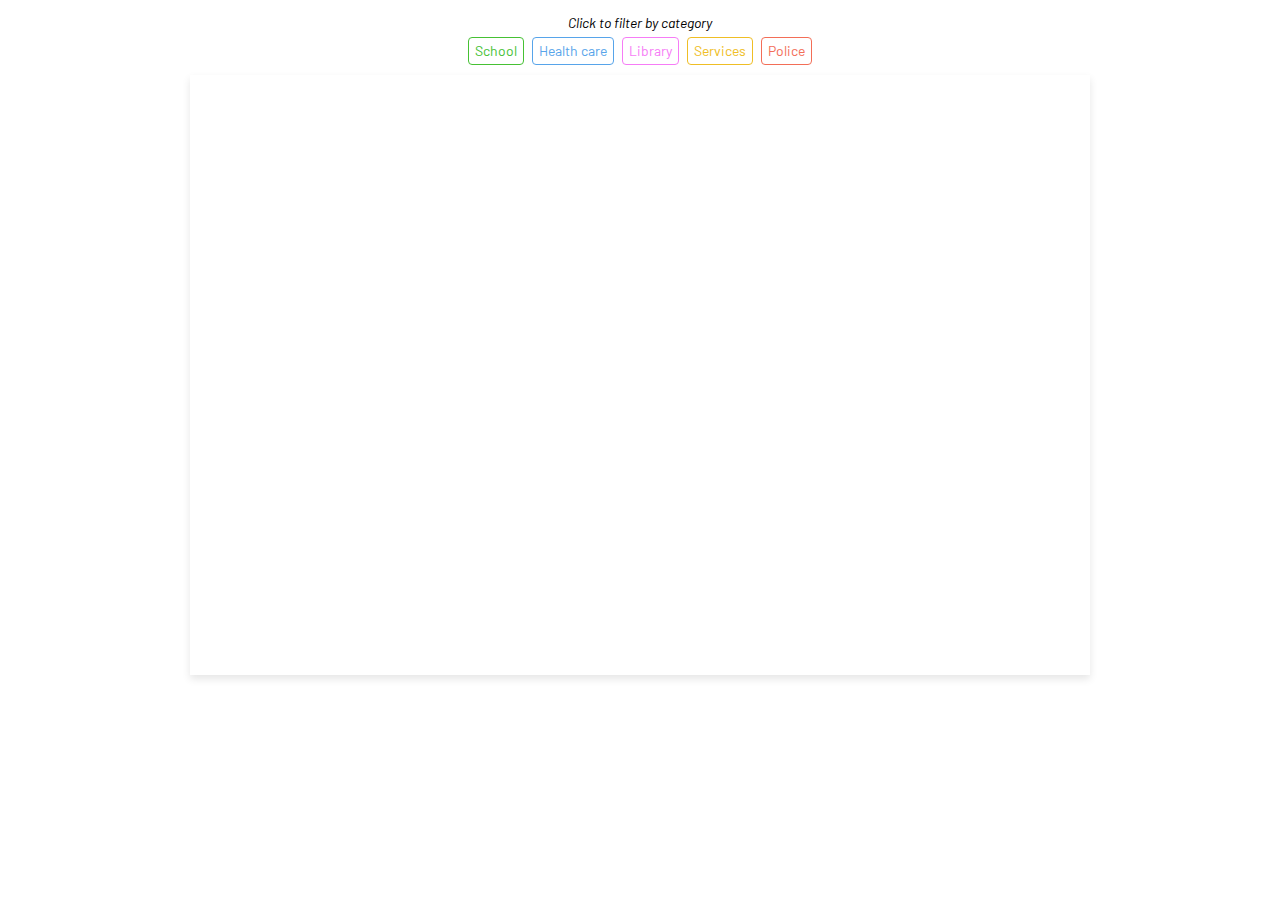
<file: docs/mission-resources/index.html>
<!DOCTYPE html>
<html lang="en">

<head>
    <meta charset="utf-8" />
    <title>Mission resources</title>
    <meta name="viewport" content="initial-scale=1,maximum-scale=1,user-scalable=no" />

    <link href="https://api.mapbox.com/mapbox-gl-js/v2.15.0/mapbox-gl.css" rel="stylesheet" />
    <script src="https://api.mapbox.com/mapbox-gl-js/v2.15.0/mapbox-gl.js"></script>
    <link href="https://fonts.googleapis.com/css2?family=Barlow:wght@400;500;600&display=swap" rel="stylesheet" />
    <script src="https://pym.nprapps.org/pym.v1.min.js"></script>

    <style>
        :root {
            --school: #46c134;
            --health: #57a4ea;
            --library: #f67cf6;
            --services: #efbe25;
            --police: #f36e57;
        }

        body {
            margin: 0;
            padding: 0 0 20px 0;
            font-family: 'Barlow', sans-serif;
            background: #fff;
        }

        .cont {
            display: flex;
            justify-content: center;
            align-items: center;
        }

        .map-wrapper {
            position: relative;
            width: 100%;
            max-width: 400px;
            margin: 10px auto;
        }

        @media (min-width:400px) {
            .map-wrapper {
                max-width: 900px;
            }
        }

        .filter-label {
            text-align: center;
            font-size: 14px;
            margin: 4px 0 6px;
        }

        /* shows only when filters active (toggled in JS) */
        #clear-wrap {
            display: none;
        }

        .slash {
            color: #666;
        }

        /* underline only the words */
        #clear-link {
            color: #666;
            cursor: pointer;
            border-bottom: 1px solid currentColor;
            padding-bottom: 1px;
        }

        #clear-link:hover {
            color: #111;
        }

        #filters {
            display: flex;
            flex-wrap: wrap;
            gap: 8px;
            justify-content: center;
            margin-bottom: 10px;
        }

        #filters button {
            font-family: 'Barlow', sans-serif;
            font-size: 14px;
            padding: 6px 6px;
            border-radius: 4px;
            background: #fff;
            border: 1px solid;
            /* color set per category */
            cursor: pointer;
            line-height: 1;
            white-space: nowrap;
            transition: all .15s ease;
        }

        /* DEFAULT = colored outline + colored text */
        #filters button[data-category="School"] {
            border-color: var(--school);
            color: var(--school);
        }

        #filters button[data-category="Health care"] {
            border-color: var(--health);
            color: var(--health);
        }

        #filters button[data-category="Library"] {
            border-color: var(--library);
            color: var(--library);
        }

        #filters button[data-category="Services"] {
            border-color: var(--services);
            color: var(--services);
        }

        #filters button[data-category="Police station"] {
            border-color: var(--police);
            color: var(--police);
        }

        /* ACTIVE = subtle fill */
        #filters button.active[data-category="School"] {
            background: rgba(70, 193, 52, .15);
        }

        #filters button.active[data-category="Health care"] {
            background: rgba(87, 164, 234, .15);
        }

        #filters button.active[data-category="Library"] {
            background: rgba(246, 124, 246, .15);
        }

        #filters button.active[data-category="Services"] {
            background: rgba(239, 190, 37, .18);
        }

        #filters button.active[data-category="Police station"] {
            background: rgba(243, 110, 87, .15);
        }

        #filters button:hover {
            transform: translateY(-1px);
        }

        .map-stage {
            position: relative;
            width: 100%;
        }

        #map {
            width: 100%;
            height: 500px;
            box-shadow: 0 4px 8px rgba(0, 0, 0, .1);
        }

        @media (min-width:900px) {
            #map {
                height: 600px;
            }
        }

        /* INFO CARD */
        #custom-popup {
            position: absolute;
            left: 50%;
            transform: translateX(-50%);
            bottom: 14px;
            z-index: 10;

            width: calc(100% - 12px);
            max-width: 460px;
            box-sizing: border-box;

            padding: 8px 10px;
            background: rgba(255, 255, 255, .98);
            border-radius: 2px;
            box-shadow: 0 2px 4px rgba(0, 0, 0, .10);

            font-size: 13px;
            line-height: 1.35;
            max-height: 40%;
            overflow-y: auto;

            display: none;
        }

        #popup-content div {
            margin-bottom: 6px;
        }

        #popup-content hr {
            border: 0;
            border-top: 1px solid rgba(0, 0, 0, .12);
            margin: 8px 0;
        }

        #popup-content strong {
            font-weight: 600;
        }

        #popup-content a {
            color: #555;
            text-decoration: underline;
            text-underline-offset: 2px;
        }

        #popup-content a:hover {
            color: #111;
        }

        .credit {
            text-align: center;
            font-size: 12px;
            color: #555;
            margin-top: 10px;
        }
    </style>
</head>

<body>
    <div class="cont">
        <div class="map-wrapper">

            <p class="filter-label">
                <em>Click to filter by category</em>
                <span id="clear-wrap">
                    <span class="slash"> / </span>
                    <span id="clear-link" role="button" tabindex="0">Clear selection</span>
                </span>
            </p>

            <div id="filters">
                <button data-category="School">School</button>
                <button data-category="Health care">Health care</button>
                <button data-category="Library">Library</button>
                <button data-category="Services">Services</button>
                <button data-category="Police station">Police</button>
            </div>

            <div class="map-stage">
                <div id="map"></div>
                <div id="custom-popup">
                    <div id="popup-content"></div>
                </div>
            </div>

            <!-- <p class="credit">Source: Data compiled by Marina Newman. Map by Xueer Lu &amp; Kelly Waldron.</p> -->
        </div>
    </div>

    <script>
        // Pym
        const pymChild = new pym.Child();
        function sendHeight() { pymChild.sendHeight(); }
        window.addEventListener('load', sendHeight);
        window.addEventListener('resize', sendHeight);

        // Mapbox
        mapboxgl.accessToken = 'pk.eyJ1IjoibWxub3ciLCJhIjoiY21scHVqYzdzMHFxdzNlcTZ3bWRibHJrayJ9._71fI5BCOxVoShuCjUjNjQ';

        const map = new mapboxgl.Map({
            container: 'map',
            style: 'mapbox://styles/mlnow/cmis0bnr0000401sr9iyb6i1a',
            center: [-122.420, 37.758],
            zoom: 13.33, 
                    scrollZoom: false,
        dragRotate: false,
            dragPan: false,
        touchPitch: false
            // maxBounds: [
            //     [-122.5247, 37.7081],
            //     [-122.3557, 37.8324]
            // ]
        });
        map.on('load', () => {

            // Points
            map.addSource('locations', {
                type: 'geojson',
                data: 'mission.geojson'
            });
            map.addLayer({
                id: 'resources',
                type: 'circle',
                source: 'locations',
                paint: {
                    'circle-radius': 6,
                    'circle-opacity': 0.6,
                    'circle-color': [
                        'match',
                        ['get', 'Category'],
                        'School', '#46c134',
                        'Health care', '#57a4ea',
                        'Library', '#f67cf6',
                        'Services', '#efbe25',
                        'Police station', '#f36e57',
                        '#cccccc'
                    ],
                    'circle-stroke-color': [
                        'match',
                        ['get', 'Category'],
                        'School', '#46c134',
                        'Health care', '#57a4ea',
                        'Library', '#f67cf6',
                        'Services', '#efbe25',
                        'Police station', '#f36e57',
                        '#cccccc'
                    ],
                    'circle-stroke-width': 1
                }
            });

            // Filtering
            const activeCategories = new Set();
            const buttons = document.querySelectorAll('#filters button');
            const clearWrap = document.getElementById('clear-wrap');
            const clearLink = document.getElementById('clear-link');

            function updateFilter() {
                if (activeCategories.size === 0) {
                    map.setFilter('resources', null);
                    clearWrap.style.display = 'none';
                    return;
                }

                map.setFilter('resources', [
                    'in',
                    ['get', 'Category'],
                    ['literal', Array.from(activeCategories)]
                ]);

                clearWrap.style.display = 'inline';
            }

            function clearAll() {
                activeCategories.clear();
                buttons.forEach(b => b.classList.remove('active'));
                map.setFilter('resources', null);
                clearWrap.style.display = 'none';
                sendHeight();
            }

            buttons.forEach(btn => {
                btn.addEventListener('click', () => {
                    const cat = btn.dataset.category;

                    if (activeCategories.has(cat)) {
                        activeCategories.delete(cat);
                        btn.classList.remove('active');
                    } else {
                        activeCategories.add(cat);
                        btn.classList.add('active');
                    }

                    updateFilter();
                    sendHeight();
                });
            });

            clearLink.addEventListener('click', clearAll);
            clearLink.addEventListener('keydown', (e) => {
                if (e.key === 'Enter' || e.key === ' ') {
                    e.preventDefault();
                    clearAll();
                }
            });

            // Info card
            map.on('click', 'resources', (e) => {
                const p = e.features[0].properties;

                let content = `<div><strong>${p.Item || ''}</strong></div>`;
                content += `<div>${p.Address || ''}</div>`;

                const hasDetails = p.Type || p.Phone || p.About;
                if (hasDetails) content += `<hr>`;

                if (p.Type) content += `<div><strong>Type:</strong> ${p.Type}</div>`;

                if (p.Phone) {
                    const raw = String(p.Phone);
                    const tel = raw.replace(/[^\d+]/g, '');
                    content += `<div><strong>Phone:</strong> <a href="tel:${tel}">${raw}</a></div>`;
                }

                if (p.About) content += `<div><strong>About:</strong> ${p.About}</div>`;

                document.getElementById('popup-content').innerHTML = content;
                document.getElementById('custom-popup').style.display = 'block';
                sendHeight();
            });

            // Click elsewhere -> hide info card
            map.on('click', (e) => {
                const feats = map.queryRenderedFeatures(e.point, { layers: ['resources'] });
                if (feats.length) return;
                document.getElementById('custom-popup').style.display = 'none';
                sendHeight();
            });

            map.on('mouseenter', 'resources', () => { map.getCanvas().style.cursor = 'pointer'; });
            map.on('mouseleave', 'resources', () => { map.getCanvas().style.cursor = ''; });

            sendHeight();
        });

        // Move points below place/neighborhood labels
        try {
            if (map.getLayer('settlement-subdivision-label')) {
                map.moveLayer('resources', 'settlement-subdivision-label');
            } else if (map.getLayer('settlement-label')) {
                map.moveLayer('resources', 'settlement-label');
            }
        } catch (e) {
            console.log('Label layer not found');
        }

    </script>
</body>

</html>
</file>
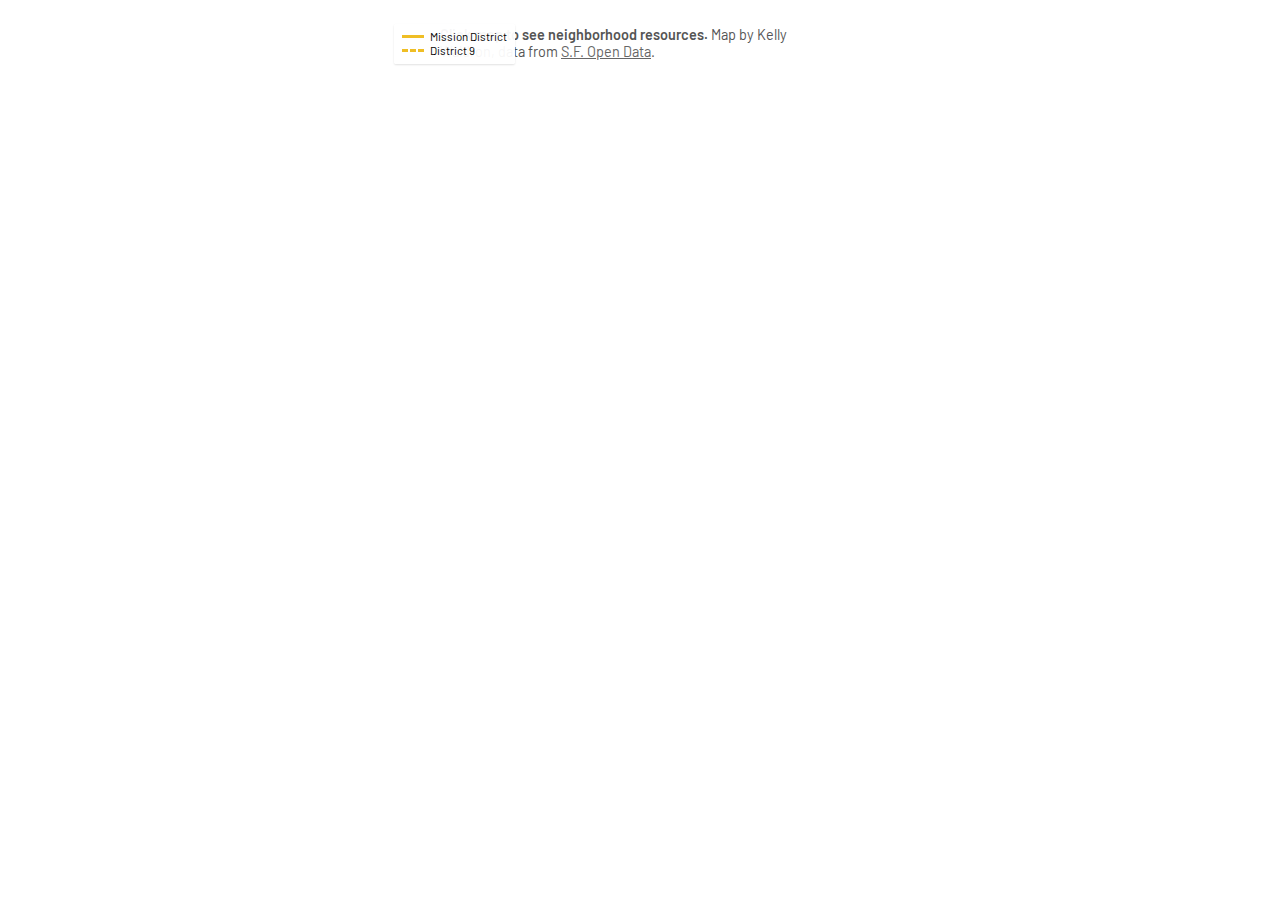
<file: docs/mission/index.html>
<html>
<head>
  <meta charset="utf-8" />
  <title>Bayview map</title>
  <meta name="viewport" content="initial-scale=1,maximum-scale=1,user-scalable=no" />

  <script src="https://api.mapbox.com/mapbox-gl-js/v3.1.2/mapbox-gl.js"></script>
  <link href="https://api.mapbox.com/mapbox-gl-js/v3.1.2/mapbox-gl.css" rel="stylesheet" />
  <link href="https://fonts.googleapis.com/css2?family=Barlow:wght@400;500;600&display=swap" rel="stylesheet" />
  <link rel="stylesheet" href="styles.css" />
</head>

<body>
  <div class="cont">
    <div class="map-container">
      <!-- no title pill for this map -->
      <div id="map" class="map"></div>

      <!-- legend in top-left -->
      <div id="legend" class="legend">
        <!-- <div class="legend-title">Bayview & district</div> -->
      
        <div class="legend-row">
          <span class="legend-line" style="border-top-color:#efbe25;"></span>
          <span>Mission District</span>
        </div>
      
        <div class="legend-row">
          <span class="legend-line" style="border-top-color:#efbe25; border-top-style:dashed;"></span>
          <span>District 9</span>
        </div>
      </div>
      

      <!-- info box kept for consistency; hidden by JS -->
      <div id="info-box" class="info-box"></div>
    </div>
  </div>

  <div class="note-container">
    <span class="cta-strong">Click map to see neighborhood resources.</span> Map by Kelly Waldron, data from <a href="https://data.sfgov.org" target="_blank">S.F. Open Data</a>.
  </div>


  <script src="https://pym.nprapps.org/pym.v1.min.js"></script>
  <script src="map.js"></script>
</body>
</html>
</file>
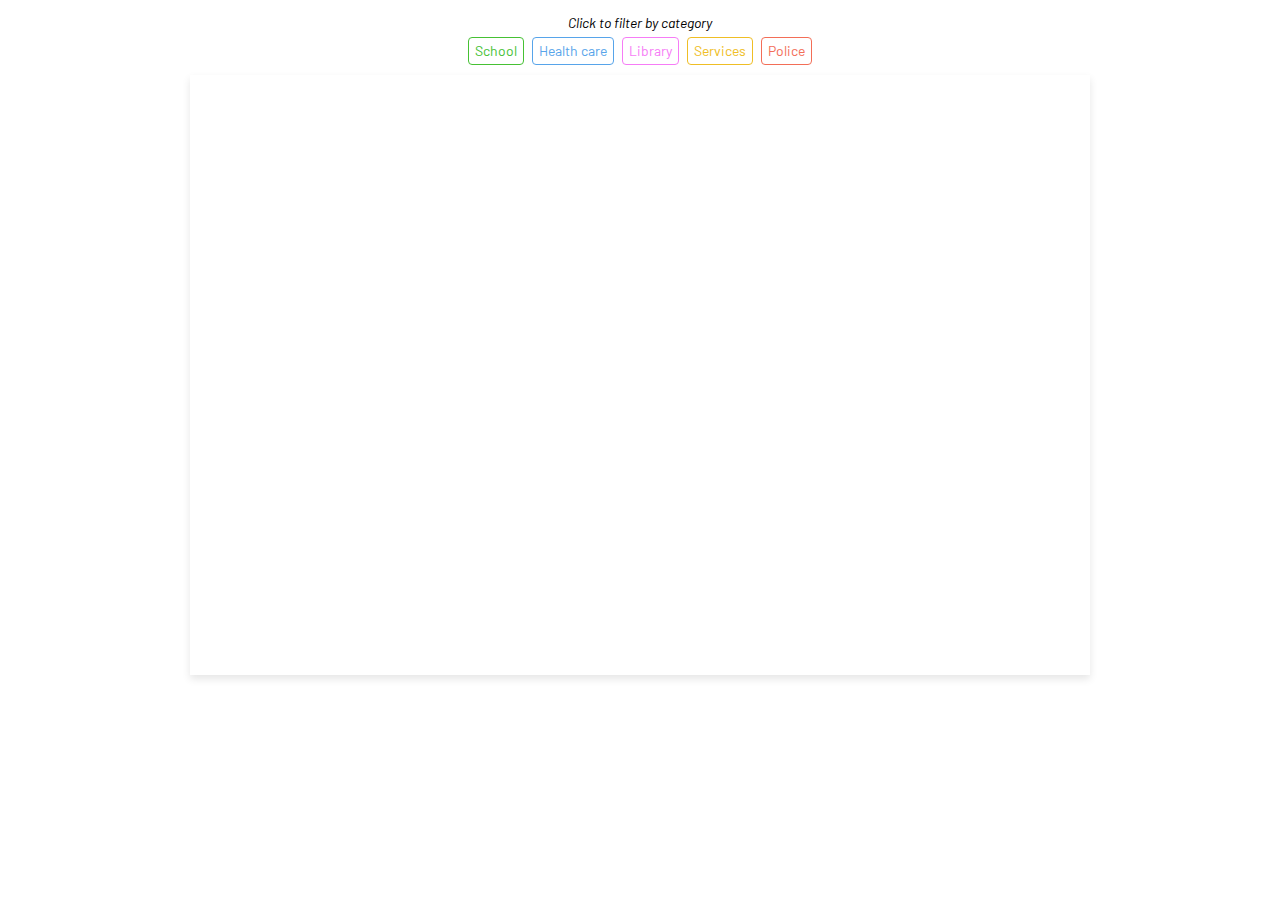
<file: docs/richmond-resources/index.html>
<!DOCTYPE html>
<html lang="en">
<head>
  <meta charset="utf-8" />
  <title>Richmond resources</title>
  <meta name="viewport" content="initial-scale=1,maximum-scale=1,user-scalable=no" />

  <link href="https://api.mapbox.com/mapbox-gl-js/v2.15.0/mapbox-gl.css" rel="stylesheet" />
  <script src="https://api.mapbox.com/mapbox-gl-js/v2.15.0/mapbox-gl.js"></script>
  <link href="https://fonts.googleapis.com/css2?family=Barlow:wght@400;500;600&display=swap" rel="stylesheet" />
  <script src="https://pym.nprapps.org/pym.v1.min.js"></script>

  <style>
    :root{
      --school:#46c134;
      --health:#57a4ea;
      --library:#f67cf6;
      --services:#efbe25;
      --police:#f36e57;
    }

    body{
      margin:0;
      padding:0 0 20px 0;
      font-family:'Barlow', sans-serif;
      background:#fff;
    }

    .cont{
      display:flex;
      justify-content:center;
      align-items:center;
    }

    .map-wrapper{
      position:relative;
      width:100%;
      max-width:400px;
      margin:10px auto;
    }

    @media (min-width:400px){
      .map-wrapper{ max-width:900px; }
    }

    .filter-label{
      text-align:center;
      font-size:14px;
      margin:4px 0 6px;
    }

    /* shows only when filters active (toggled in JS) */
    #clear-wrap{
      display:none;
    }

    .slash{
      color:#666;
    }

    /* underline only the words */
    #clear-link{
      color:#666;
      cursor:pointer;
      border-bottom:1px solid currentColor;
      padding-bottom:1px;
    }

    #clear-link:hover{
      color:#111;
    }

    #filters{
      display:flex;
      flex-wrap:wrap;
      gap:8px;
      justify-content:center;
      margin-bottom:10px;
    }

    #filters button{
      font-family:'Barlow', sans-serif;
      font-size:14px;
      padding:6px 6px;
      border-radius:4px;
      background:#fff;
      border:1px solid; /* color set per category */
      cursor:pointer;
      line-height:1;
      white-space:nowrap;
      transition:all .15s ease;
    }

    /* DEFAULT = colored outline + colored text */
    #filters button[data-category="School"]{ border-color:var(--school); color:var(--school); }
    #filters button[data-category="Health care"]{ border-color:var(--health); color:var(--health); }
    #filters button[data-category="Library"]{ border-color:var(--library); color:var(--library); }
    #filters button[data-category="Services"]{ border-color:var(--services); color:var(--services); }
    #filters button[data-category="Police station"]{ border-color:var(--police); color:var(--police); }

    /* ACTIVE = subtle fill */
    #filters button.active[data-category="School"]{ background: rgba(70,193,52,.15); }
    #filters button.active[data-category="Health care"]{ background: rgba(87,164,234,.15); }
    #filters button.active[data-category="Library"]{ background: rgba(246,124,246,.15); }
    #filters button.active[data-category="Services"]{ background: rgba(239,190,37,.18); }
    #filters button.active[data-category="Police station"]{ background: rgba(243,110,87,.15); }

    #filters button:hover{
      transform: translateY(-1px);
    }

    .map-stage{
      position:relative;
      width:100%;
    }

    #map{
      width:100%;
      height:500px;
      box-shadow:0 4px 8px rgba(0,0,0,.1);
    }

    @media (min-width:900px){
      #map{ height:600px; }
    }

    /* INFO CARD */
    #custom-popup{
      position:absolute;
      left:50%;
      transform:translateX(-50%);
      bottom:14px;
      z-index:10;

      width:calc(100% - 12px);
      max-width:460px;
      box-sizing:border-box;

      padding:8px 10px;
      background:rgba(255,255,255,.98);
      border-radius:2px;
      box-shadow:0 2px 4px rgba(0,0,0,.10);

      font-size:13px;
      line-height:1.35;
      max-height:40%;
      overflow-y:auto;

      display:none;
    }

    #popup-content div{ margin-bottom:6px; }

    #popup-content hr{
      border:0;
      border-top:1px solid rgba(0,0,0,.12);
      margin:8px 0;
    }

    #popup-content strong{ font-weight:600; }

    #popup-content a{
      color:#555;
      text-decoration:underline;
      text-underline-offset:2px;
    }

    #popup-content a:hover{ color:#111; }

    .credit{
      text-align:center;
      font-size:12px;
      color:#555;
      margin-top:10px;
    }
  </style>
</head>

<body>
  <div class="cont">
    <div class="map-wrapper">

      <p class="filter-label">
        <em>Click to filter by category</em>
        <span id="clear-wrap">
          <span class="slash"> / </span>
          <span id="clear-link" role="button" tabindex="0">Clear selection</span>
        </span>
      </p>

      <div id="filters">
        <button data-category="School">School</button>
        <button data-category="Health care">Health care</button>
        <button data-category="Library">Library</button>
        <button data-category="Services">Services</button>
        <button data-category="Police station">Police</button>
      </div>

      <div class="map-stage">
        <div id="map"></div>
        <div id="custom-popup"><div id="popup-content"></div></div>
      </div>

      <!-- <p class="credit">Source: Data compiled by Marina Newman. Map by Xueer Lu &amp; Kelly Waldron.</p> -->
    </div>
  </div>

  <script>
    // Pym
    const pymChild = new pym.Child();
    function sendHeight(){ pymChild.sendHeight(); }
    window.addEventListener('load', sendHeight);
    window.addEventListener('resize', sendHeight);

    // Mapbox
    mapboxgl.accessToken = 'pk.eyJ1IjoibWxub3ciLCJhIjoiY21scHVqYzdzMHFxdzNlcTZ3bWRibHJrayJ9._71fI5BCOxVoShuCjUjNjQ';

    const map = new mapboxgl.Map({
      container: 'map',
      style: 'mapbox://styles/mlnow/cmis0bnr0000401sr9iyb6i1a',
      center: [-122.485, 37.780],
      zoom: 12.9, 
              scrollZoom: false,
        dragRotate: false,
            dragPan: false,
        touchPitch: false
    //   maxBounds: [
    //             [-122.5247, 37.7081],
    //             [-122.3557, 37.8324]
    //   ]
    //37.780,-122.471
    });

    map.on('load', () => {

      // Points
      map.addSource('locations', {
        type: 'geojson',
        data: 'richmond.geojson'
      });
map.addLayer({
  id: 'resources',
  type: 'circle',
  source: 'locations',
  paint: {
    'circle-radius': 6,
    'circle-opacity': 0.6,
    'circle-color': [
      'match',
      ['get', 'Category'],
      'School', '#46c134',
      'Health care', '#57a4ea',
      'Library', '#f67cf6',
      'Services', '#efbe25',
      'Police station', '#f36e57',
      '#cccccc'
    ],
    'circle-stroke-color': [
      'match',
      ['get', 'Category'],
      'School', '#46c134',
      'Health care', '#57a4ea',
      'Library', '#f67cf6',
      'Services', '#efbe25',
      'Police station', '#f36e57',
      '#cccccc'
    ],
    'circle-stroke-width': 1
  }
});

      // Filtering
      const activeCategories = new Set();
      const buttons = document.querySelectorAll('#filters button');
      const clearWrap = document.getElementById('clear-wrap');
      const clearLink = document.getElementById('clear-link');

      function updateFilter(){
        if(activeCategories.size === 0){
          map.setFilter('resources', null);
          clearWrap.style.display = 'none';
          return;
        }

        map.setFilter('resources', [
          'in',
          ['get','Category'],
          ['literal', Array.from(activeCategories)]
        ]);

        clearWrap.style.display = 'inline';
      }

      function clearAll(){
        activeCategories.clear();
        buttons.forEach(b => b.classList.remove('active'));
        map.setFilter('resources', null);
        clearWrap.style.display = 'none';
        sendHeight();
      }

      buttons.forEach(btn => {
        btn.addEventListener('click', () => {
          const cat = btn.dataset.category;

          if(activeCategories.has(cat)){
            activeCategories.delete(cat);
            btn.classList.remove('active');
          } else {
            activeCategories.add(cat);
            btn.classList.add('active');
          }

          updateFilter();
          sendHeight();
        });
      });

      clearLink.addEventListener('click', clearAll);
      clearLink.addEventListener('keydown', (e) => {
        if (e.key === 'Enter' || e.key === ' ') {
          e.preventDefault();
          clearAll();
        }
      });

      // Info card
      map.on('click', 'resources', (e) => {
        const p = e.features[0].properties;

        let content = `<div><strong>${p.Item || ''}</strong></div>`;
        content += `<div>${p.Address || ''}</div>`;

        const hasDetails = p.Type || p.Phone || p.About;
        if (hasDetails) content += `<hr>`;

        if (p.Type) content += `<div><strong>Type:</strong> ${p.Type}</div>`;

        if (p.Phone) {
          const raw = String(p.Phone);
          const tel = raw.replace(/[^\d+]/g, '');
          content += `<div><strong>Phone:</strong> <a href="tel:${tel}">${raw}</a></div>`;
        }

        if (p.About) content += `<div><strong>About:</strong> ${p.About}</div>`;

        document.getElementById('popup-content').innerHTML = content;
        document.getElementById('custom-popup').style.display = 'block';
        sendHeight();
      });

      // Click elsewhere -> hide info card
      map.on('click', (e) => {
        const feats = map.queryRenderedFeatures(e.point, { layers: ['resources'] });
        if (feats.length) return;
        document.getElementById('custom-popup').style.display = 'none';
        sendHeight();
      });

      map.on('mouseenter', 'resources', () => { map.getCanvas().style.cursor = 'pointer'; });
      map.on('mouseleave', 'resources', () => { map.getCanvas().style.cursor = ''; });

      sendHeight();
    });

    // Move points below place/neighborhood labels
try {
  if (map.getLayer('settlement-subdivision-label')) {
    map.moveLayer('resources', 'settlement-subdivision-label');
  } else if (map.getLayer('settlement-label')) {
    map.moveLayer('resources', 'settlement-label');
  }
} catch (e) {
  console.log('Label layer not found');
}

  </script>
</body>
</html>
</file>
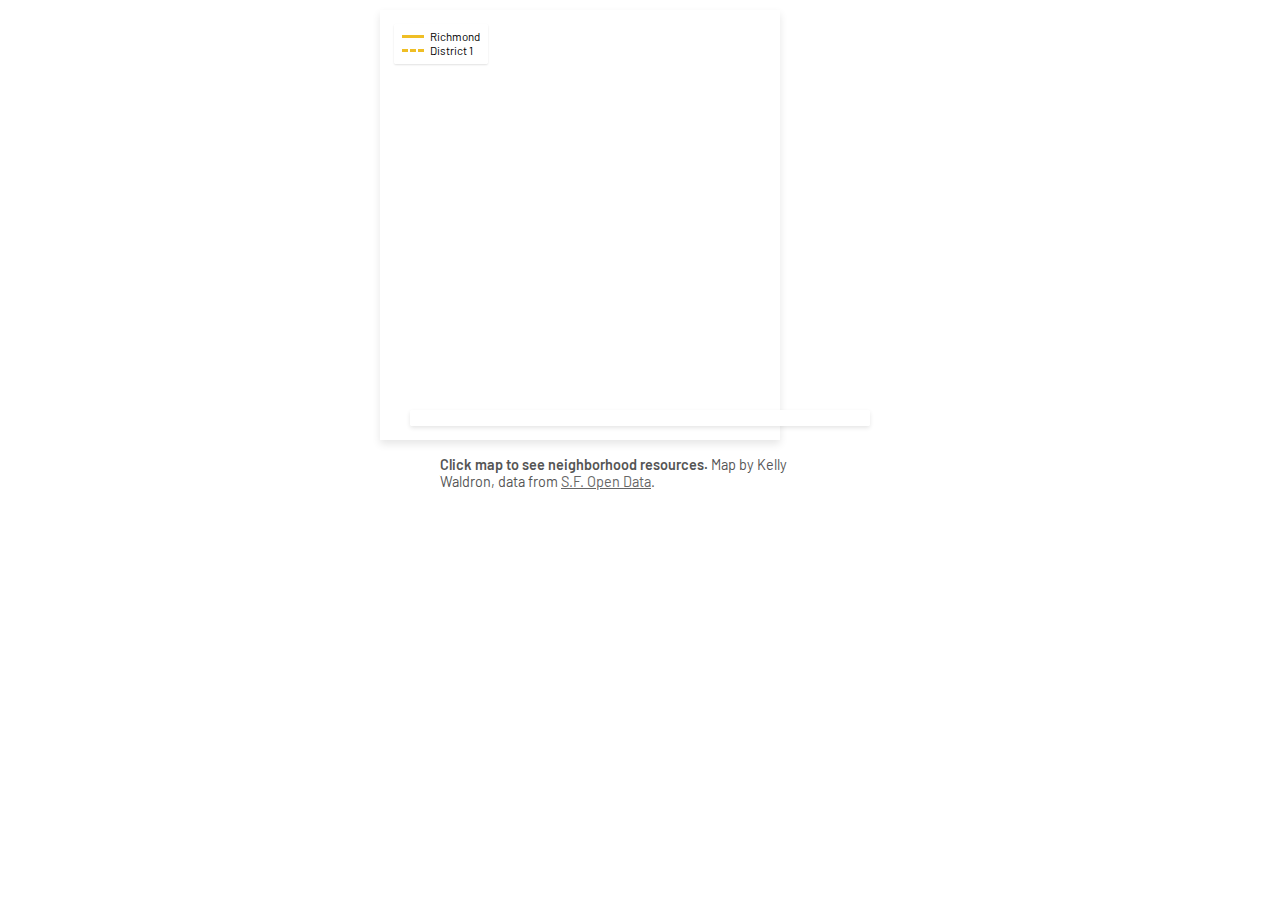
<file: docs/richmond/index.html>
<html>
<head>
  <meta charset="utf-8" />
  <title>Bayview map</title>
  <meta name="viewport" content="initial-scale=1,maximum-scale=1,user-scalable=no" />

  <script src="https://api.mapbox.com/mapbox-gl-js/v3.1.2/mapbox-gl.js"></script>
  <link href="https://api.mapbox.com/mapbox-gl-js/v3.1.2/mapbox-gl.css" rel="stylesheet" />
  <link href="https://fonts.googleapis.com/css2?family=Barlow:wght@400;500;600&display=swap" rel="stylesheet" />
  <link rel="stylesheet" href="styles.css" />
</head>

<body>
  <div class="cont">
    <div class="map-container">
      <!-- no title pill for this map -->
<div id="map" class="map" style="width:100%; height:430px;"></div>
      <!-- legend in top-left -->
      <div id="legend" class="legend">
        <!-- <div class="legend-title">Bayview & district</div> -->
      
        <div class="legend-row">
          <span class="legend-line" style="border-top-color:#efbe25;"></span>
          <span>Richmond</span>
        </div>
      
        <div class="legend-row">
          <span class="legend-line" style="border-top-color:#efbe25; border-top-style:dashed;"></span>
          <span>District 1</span>
        </div>
      </div>
      

      <!-- info box kept for consistency; hidden by JS -->
      <div id="info-box" class="info-box"></div>
    </div>
  </div>

  <div class="note-container">
    <span class="cta-strong">Click map to see neighborhood resources.</span> Map by Kelly Waldron, data from <a href="https://data.sfgov.org" target="_blank">S.F. Open Data</a>.
  </div>


  <script src="https://pym.nprapps.org/pym.v1.min.js"></script>
  <script src="map.js"></script>
</body>
</html>
</file>
<file: docs/bayview-data-old/styles.css>
body,
html {
    margin: 0;
    display: flex;
    justify-content: center;
    /* Center horizontally */
    overflow-y: auto;
    /* Allow scrolling if content exceeds viewport height */
    overflow-x: hidden;
    font-family: Barlow, sans-serif;
}

#main-container {
    padding: 10px 0px 10px 0px;
    max-width: 600px;
    margin: 10px 0px 10px 0px;
}

.container {
    padding: 10px 10px 10px 10px;
    max-width: none;
}

/* #map {
    height: 550px;
    margin-top: 10px;
    margin-bottom: 10px;
} */

.expand-collapse-indicator {
    margin-left: 10px;
    /* Adds space between the heading and the indicator */
    font-size: 18px;
    font-weight: bold;
    cursor: pointer;
    /* Makes the indicator look clickable */
}


#map {
    width: 100vw;
    max-width: 550px;
    height: 500px;
    margin-top: 10px;
    margin-bottom: 10px;
    box-shadow: 0 4px 8px rgba(0, 0, 0, 0.1);
    position: relative;
}

#text-container {
    position: relative;
    margin-top: 25px;
}

/* charts */

hr.solid {
    border-top: 2px solid #bbbbbb1c;
    margin-top: 20px;
    margin-bottom: 20px;
}

.glass {
    width: 100%;
    padding-top: 25px;
    padding-bottom: 25px !important;
    height: 75px;
    background: #c5c5c500;
    display: block;
    position: relative;
    overflow: hidden;
}

.h4 {
    padding-top: 10px !important;
    border-bottom: 1px solid #bbbbbb1c;
}

.chunk {
    position: relative;
    height: 500px;
}

.mark-text {
    position: absolute;
    top: 50%;
    transform: translateY(37%);
    z-index: 1;
    white-space: nowrap;
    padding-left: 5px;
}

.citywide-label {
    position: absolute;
    top: 50%;
    transform: translateY(-200%);  /* Vertically center */
    z-index: 1;
    white-space: nowrap;
    padding-left: 5px;  /* Optional, to create a small gap from the edge */
}

.city-text {
    position: absolute;
    top: 50%;
    /* Vertically center the text */
    transform: translateY(37%);
    /* Fine-tune vertical centering */
    z-index: 1;
    white-space: nowrap;
    padding-left: 5px;
}

.bar-label {
    font-size: 14px;
    position: absolute;
    margin-top: -22px;
}

.legend {
    line-height: 1.8;
}

.legend-label {
    position: relative;
    padding: 7px;
    margin-top: 10px;
    margin-bottom: 15px;
    font-size: 14px;
}

.mark-text.local-highlight {
    padding-left: 0px;
    margin: 6px;
    font-size: 14px;
}

.turnout-label {
    position: relative;
    margin-top: 15px;
    margin-bottom: 15px;
    font-style: italic;

}

.progress-percentage {
    position: absolute;
    top: -1px;  /* Adjust the vertical position (make it slightly higher or lower as needed) */
    font-size: 14px;
}

.progress-container {
    display: flex;
    flex-direction: column;
    gap: 5px;
    padding-bottom: 25px;
    position: relative;
}

.progress-citywide,
.progress-local {
    height: 20px;
    border-radius: 5px;
}

.progress-citywide {
    background-color: #80808057;
}

.progress-local {
    background-color: #f220de;
}

.local-highlight {
    background: linear-gradient(#f220de61, #f220de61),
        linear-gradient(white, white);
}

.bar-highlight {
    padding: 2px;
    font-size: 14px !important;
}

.overall-highlight {
    background: linear-gradient(#c7c7c761, #c7c7c761),
        linear-gradient(white, white);
}

.area {
    background-color: #c7c7c761;
    border-radius: 2px;
    border: 1px solid #404040;
    padding: 5px;
    font-size: 16px;
    margin: 2px;
    display: inline-block;
    box-shadow: #808080 1px 1px 1px;
}

#clear-button {
    background-color: #ff9fd261;
    border-radius: 2px;
    border: 1px solid #000000;
    padding: 5px;
    font-size: 16px;
    margin: 2px;
    display: inline-block;
    box-shadow: #808080 1px 1px 1px;
}

#area-list {
    margin-top: 15px;
}

.footnote {
    font-size: small;
}

.map-overlay {
    position: absolute;
    top: 60px;
    left: 25px;
    background: #fff;
    margin-right: 20px;
    font-family: Barlow, sans-serif;
    overflow: auto;
    border-radius: 3px;
}

#legend {
    padding: 10px;
    box-shadow: 0 1px 2px rgba(0, 0, 0, 0.1);
    line-height: 18px;
    margin-top: 10px;
}

#population-details {
    line-height: 0px;
}

/* #dataset-dropdown {
    font-size: 16px;
    border-radius: 5px;
    border: 0px solid gray;
    margin: 0 auto;
    font-family: Barlow, sans-serif;
    width: 100vw;
    max-width: 300px;
    background-color: white;
    padding: 5px;
    box-shadow: 0 4px 8px rgba(0, 0, 0, 0.1);
    appearance: none;
    position: relative;
    padding-right: 30px;
} */

.contest-title {
    font-size: 20px;
    margin-top: 10px;
    margin-bottom: 10px;
}

#results {
    margin-top: 25px;
    margin-bottom: 0;
    /* Or other appropriate value */
    padding-bottom: 0;

}

/* Mobile Styles */
@media (max-width: 500px) {
    .main-container {
        margin-left: 10px;
        margin-right: 10px;
    }

    .map {
        padding-right: 10px;
    }
    .body {
        margin-left: 10px;
        margin-right: 10px;
    }

    .map-overlay {
        position: absolute;
        top: 60px;
        left: 25px;
    }
}

.chart-legend{
  display: flex;
  flex-direction: column;
  gap: 10px;
  margin-bottom: 15px;
}

.compare-row{
  display: flex;
  align-items: center;
  gap: 10px;
}

.legend-row{
  display: flex;
  gap: 10px;
}
</file>
<file: docs/bayview-data-v2/styles.css>
body,
html {
    margin: 0;
    display: flex;
    justify-content: center;
    /* Center horizontally */
    overflow-y: auto;
    /* Allow scrolling if content exceeds viewport height */
    overflow-x: hidden;
    font-family: Barlow, sans-serif;
}

#main-container {
    padding: 10px 0px 10px 0px;
    max-width: 600px;
    margin: 10px 0px 10px 0px;
}

.container {
    padding: 10px 10px 10px 10px;
    max-width: none;
}

/* #map {
    height: 550px;
    margin-top: 10px;
    margin-bottom: 10px;
} */

.expand-collapse-indicator {
    margin-left: 10px;
    /* Adds space between the heading and the indicator */
    font-size: 18px;
    font-weight: bold;
    cursor: pointer;
    /* Makes the indicator look clickable */
}


#map {
    width: 100vw;
    max-width: 550px;
    height: 500px;
    margin-top: 10px;
    margin-bottom: 10px;
    box-shadow: 0 4px 8px rgba(0, 0, 0, 0.1);
    position: relative;
}

#text-container {
    position: relative;
    margin-top: 25px;
}

/* charts */

hr.solid {
    border-top: 2px solid #bbbbbb1c;
    margin-top: 20px;
    margin-bottom: 20px;
}

.glass {
    width: 100%;
    padding-top: 25px;
    padding-bottom: 25px !important;
    height: 75px;
    background: #c5c5c500;
    display: block;
    position: relative;
    overflow: hidden;
}

.h4 {
    padding-top: 10px !important;
    border-bottom: 1px solid #bbbbbb1c;
}

.chunk {
    position: relative;
    height: 500px;
}

.mark-text {
    position: absolute;
    top: 50%;
    transform: translateY(37%);
    z-index: 1;
    white-space: nowrap;
    padding-left: 5px;
}

.citywide-label {
    position: absolute;
    top: 50%;
    transform: translateY(-200%);  /* Vertically center */
    z-index: 1;
    white-space: nowrap;
    padding-left: 5px;  /* Optional, to create a small gap from the edge */
}

.city-text {
    position: absolute;
    top: 50%;
    /* Vertically center the text */
    transform: translateY(37%);
    /* Fine-tune vertical centering */
    z-index: 1;
    white-space: nowrap;
    padding-left: 5px;
}

.bar-label {
    font-size: 14px;
    position: absolute;
    margin-top: -22px;
}

.legend {
    line-height: 1.8;
}

.legend-label {
    position: relative;
    padding: 7px;
    margin-top: 10px;
    margin-bottom: 15px;
    font-size: 14px;
}

.mark-text.local-highlight {
    padding-left: 0px;
    margin: 6px;
    font-size: 14px;
}

.turnout-label {
    position: relative;
    margin-top: 15px;
    margin-bottom: 15px;
    font-style: italic;

}

.progress-percentage {
    position: absolute;
    top: -1px;  /* Adjust the vertical position (make it slightly higher or lower as needed) */
    font-size: 14px;
}

.progress-container {
    display: flex;
    flex-direction: column;
    gap: 5px;
    padding-bottom: 25px;
    position: relative;
}

.progress-citywide,
.progress-local {
    height: 20px;
    border-radius: 5px;
}

.progress-citywide {
    background-color: #80808057;
}

.progress-local {
    background-color: #f220de;
}

.local-highlight {
    background: linear-gradient(#f220de61, #f220de61),
        linear-gradient(white, white);
}

.bar-highlight {
    padding: 2px;
    font-size: 14px !important;
}

.overall-highlight {
    background: linear-gradient(#c7c7c761, #c7c7c761),
        linear-gradient(white, white);
}

.area {
    background-color: #c7c7c761;
    border-radius: 2px;
    border: 1px solid #404040;
    padding: 5px;
    font-size: 16px;
    margin: 2px;
    display: inline-block;
    box-shadow: #808080 1px 1px 1px;
}

#clear-button {
    background-color: #ff9fd261;
    border-radius: 2px;
    border: 1px solid #000000;
    padding: 5px;
    font-size: 16px;
    margin: 2px;
    display: inline-block;
    box-shadow: #808080 1px 1px 1px;
}

#area-list {
    margin-top: 15px;
}

.footnote {
    font-size: small;
}

.map-overlay {
    position: absolute;
    top: 60px;
    left: 25px;
    background: #fff;
    margin-right: 20px;
    font-family: Barlow, sans-serif;
    overflow: auto;
    border-radius: 3px;
}

#legend {
    padding: 10px;
    box-shadow: 0 1px 2px rgba(0, 0, 0, 0.1);
    line-height: 18px;
    margin-top: 10px;
}

#population-details {
    line-height: 0px;
}

/* #dataset-dropdown {
    font-size: 16px;
    border-radius: 5px;
    border: 0px solid gray;
    margin: 0 auto;
    font-family: Barlow, sans-serif;
    width: 100vw;
    max-width: 300px;
    background-color: white;
    padding: 5px;
    box-shadow: 0 4px 8px rgba(0, 0, 0, 0.1);
    appearance: none;
    position: relative;
    padding-right: 30px;
} */

.contest-title {
    font-size: 20px;
    margin-top: 10px;
    margin-bottom: 10px;
}

#results {
    margin-top: 25px;
    margin-bottom: 0;
    /* Or other appropriate value */
    padding-bottom: 0;

}

/* Mobile Styles */
@media (max-width: 500px) {
    .main-container {
        margin-left: 10px;
        margin-right: 10px;
    }

    .map {
        padding-right: 10px;
    }
    .body {
        margin-left: 10px;
        margin-right: 10px;
    }

    .map-overlay {
        position: absolute;
        top: 60px;
        left: 25px;
    }
}

.chart-legend{
  display: flex;
  flex-direction: column;
  gap: 10px;
  margin-bottom: 15px;
}

.compare-row{
  display: flex;
  align-items: center;
  gap: 10px;
}

.legend-row{
  display: flex;
  gap: 10px;
}

.dropdown-row {
display: flex;
gap: 10px;
align-items: center;
margin-bottom: 10px;
flex-wrap: wrap;
}

.dropdown-row select {
flex: 1;
min-width: 220px;
}

/* mobile */
@media (max-width: 600px) {

.dropdown-row {
flex-direction: column;
align-items: stretch;
}

}
</file>
<file: docs/bayview-tax/styles.css>
/* base */
body {
    margin: 0;
    padding: 0 0 20px 0;
    font-family: 'Barlow', sans-serif;
}

/* layout */
.cont {
    display: flex;
    justify-content: center;
    align-items: center;
}

.map-container {
    position: relative;
    width: 100vw;
    max-width: 400px;
    /* mobile max width */
    margin: 10px auto;
}

/* MOBILE-FIRST: map width matches screen, height = width (square) */
.map {
    width: 100%;
    max-width: 400px;
    aspect-ratio: 1 / 1;
    /* makes it square on mobile */
    box-shadow: 0 4px 8px rgba(0, 0, 0, .1);
}

/* legend */
.legend {
    position: absolute;
    top: 14px;
    left: 14px;
    z-index: 2;
    background: rgba(255, 255, 255, .95);
    border-radius: 2px;
    box-shadow: 0 1px 2px rgba(0, 0, 0, .12);
    padding: 6px 8px;
    font-size: 11.5px;
    line-height: 1.1;
    display: inline-block;
    max-width: 240px;
    pointer-events: none;
}

.legend .legend-title {
    color: #333;
    margin-bottom: 4px;
}

.legend-row {
    display: flex;
    align-items: center;
    gap: 6px;
    line-height: 1.2;
}

.legend-line {
    width: 22px;
    height: 0;
    border-top-width: 3px;
    border-top-style: solid;
    border-top-color: #f36e57;
    flex-shrink: 0;
}

/* recovery stat */
.recovery-stat {
    margin-top: 6px;
    padding-top: 6px;
    border-top: 1px solid #e5e5e5;
    color: #333;
    font-size: 12px;
    line-height: 1.3;
}

.recovery-stat strong {
    font-weight: 600;
}

/* info box */
.info-box {
    position: absolute;
    left: 50%;
    transform: translateX(-50%);
    bottom: 14px;
    z-index: 2;
    width: calc(100% - 12px);
    max-width: 460px;
    box-sizing: border-box;
    padding: 8px 10px;
    background: rgba(255, 255, 255, .98);
    border-radius: 2px;
    box-shadow: 0 2px 4px rgba(0, 0, 0, .1);
    font-size: 13px;
    line-height: 1.35;
    max-height: 40%;
    overflow-y: auto;
}

a {
    color: #666666;
    text-decoration: underline;
}

/* DESKTOP OVERRIDES */
@media (min-width: 769px) {

    .map-container {
        max-width: 520px;
        /* desktop width */
    }

    .map {
        max-width: 520px;
        aspect-ratio: auto;
        /* disable mobile square behavior */
        height: 400px;
    }

    .note-container {
        max-width: 520px;
        /* match map width */
    }
}

/* note below map */
.note-container {
    max-width: 400px;
    margin: 0 auto;
    padding: 6px 0;
    text-align: left;
    font-family: 'Barlow', sans-serif;
    font-size: 0.9em;
    font-style: bold;
    color: #555;
}

.cta-strong {
    font-weight: 600;
}


@media (max-width: 768px) {
    .note-container {
        max-width: 400px;
        /* match mobile map width */
    }
}
</file>
<file: docs/bayview/styles.css>
/* base */
body {
    margin: 0;
    padding: 0 0 20px 0;
    font-family: 'Barlow', sans-serif;
  }
  
  /* layout */
  .cont {
    display: flex;
    justify-content: center;
    align-items: center;
  }
  
  .map-container {
    position: relative;
    width: 100vw;
    max-width: 400px;     /* mobile max width */
    margin: 10px auto;
  }
  
  /* MOBILE-FIRST: map width matches screen, height = width (square) */
  .map {
    width: 100%;
    max-width: 400px;
    aspect-ratio: auto;   /* makes it square on mobile */
    box-shadow: 0 4px 8px rgba(0,0,0,.1);
  }
  
  /* legend */
  .legend {
    position: absolute;
    top: 14px;
    left: 14px;
    z-index: 2;
    background: rgba(255,255,255,.95);
    border-radius: 2px;
    box-shadow: 0 1px 2px rgba(0,0,0,.12);
    padding: 6px 8px;
    font-size: 11.5px;
    line-height: 1.1;
    display: inline-block;
    max-width: 240px;
    pointer-events: none;
  }
  
  .legend .legend-title {
    color: #333;
    margin-bottom: 4px;
  }
  
  .legend-row {
    display: flex;
    align-items: center;
    gap: 6px;
    line-height: 1.2;
  }
  
  .legend-line {
    width: 22px;
    height: 0;
    border-top-width: 3px;
    border-top-style: solid;
    border-top-color: #f36e57;
    flex-shrink: 0;
  }
  
  /* info box */
  .info-box {
    position: absolute;
    left: 50%;
    transform: translateX(-50%);
    bottom: 14px;
    z-index: 2;
    width: calc(100% - 12px);
    max-width: 460px;
    box-sizing: border-box;
    padding: 8px 10px;
    background: rgba(255,255,255,.98);
    border-radius: 2px;
    box-shadow: 0 2px 4px rgba(0,0,0,.1);
    font-size: 13px;
    line-height: 1.35;
    max-height: 40%;
    overflow-y: auto;
  }
  
  a {
    color: #666666;
    text-decoration: underline;
  }
  
  /* DESKTOP OVERRIDES */
  @media (min-width: 769px) {
  
    .map-container {
      max-width: 520px;        /* desktop width */
    }
  
.map {
  width: 100%;
  max-width: 400px;
  box-shadow: 0 4px 8px rgba(0,0,0,.1);
}
  
    .note-container {
      max-width: 520px;        /* match map width */
    }
  }
  
  /* note below map */
  .note-container {
    max-width: 400px;
    margin: 0 auto;
    padding: 6px 0;
    text-align: left;
    font-family: 'Barlow', sans-serif;
    font-size: 0.9em;
  font-style: bold;
    color: #555;
  }

  .cta-strong {
    font-weight: 600; /* or 700 if you want it heavier */
  }
  
  
  @media (max-width: 768px) {
    .note-container {
      max-width: 400px;        /* match mobile map width */
    }
  }
</file>
<file: docs/excelsior/styles.css>
/* base */
body {
    margin: 0;
    padding: 0 0 20px 0;
    font-family: 'Barlow', sans-serif;
  }
  
  /* layout */
  .cont {
    display: flex;
    justify-content: center;
    align-items: center;
  }
  
  .map-container {
    position: relative;
    width: 100vw;
    max-width: 400px;     /* mobile max width */
    margin: 10px auto;
  }
  
  /* MOBILE-FIRST: map width matches screen, height = width (square) */
  .map {
    width: 100%;
    max-width: 400px;
    aspect-ratio: 1 / 1;   /* makes it square on mobile */
    box-shadow: 0 4px 8px rgba(0,0,0,.1);
  }
  
  /* legend */
  .legend {
    position: absolute;
    top: 14px;
    left: 14px;
    z-index: 2;
    background: rgba(255,255,255,.95);
    border-radius: 2px;
    box-shadow: 0 1px 2px rgba(0,0,0,.12);
    padding: 6px 8px;
    font-size: 11.5px;
    line-height: 1.1;
    display: inline-block;
    max-width: 240px;
    pointer-events: none;
  }
  
  .legend .legend-title {
    color: #333;
    margin-bottom: 4px;
  }
  
  .legend-row {
    display: flex;
    align-items: center;
    gap: 6px;
    line-height: 1.2;
  }
  
  .legend-line {
    width: 22px;
    height: 0;
    border-top-width: 3px;
    border-top-style: solid;
    border-top-color: #f36e57;
    flex-shrink: 0;
  }
  
  /* info box */
  .info-box {
    position: absolute;
    left: 50%;
    transform: translateX(-50%);
    bottom: 14px;
    z-index: 2;
    width: calc(100% - 12px);
    max-width: 460px;
    box-sizing: border-box;
    padding: 8px 10px;
    background: rgba(255,255,255,.98);
    border-radius: 2px;
    box-shadow: 0 2px 4px rgba(0,0,0,.1);
    font-size: 13px;
    line-height: 1.35;
    max-height: 40%;
    overflow-y: auto;
  }
  
  a {
    color: #666666;
    text-decoration: underline;
  }
  
  /* DESKTOP OVERRIDES */
  @media (min-width: 769px) {
  
    .map-container {
      max-width: 520px;        /* desktop width */
    }
  
    .map {
      max-width: 520px;
      aspect-ratio: auto;      /* disable mobile square behavior */
      height: 400px;           /* 🔥 NEW: desktop height = 300px */
    }
  
    .note-container {
      max-width: 520px;        /* match map width */
    }
  }
  
  /* note below map */
  .note-container {
    max-width: 400px;
    margin: 0 auto;
    padding: 6px 0;
    text-align: left;
    font-family: 'Barlow', sans-serif;
    font-size: 0.9em;
  font-style: bold;
    color: #555;
  }

  .cta-strong {
    font-weight: 600; /* or 700 if you want it heavier */
  }
  
  
  @media (max-width: 768px) {
    .note-container {
      max-width: 400px;        /* match mobile map width */
    }
  }
</file>
<file: docs/mission-data/styles.css>
body,
html {
    margin: 0;
    display: flex;
    justify-content: center;
    /* Center horizontally */
    overflow-y: auto;
    /* Allow scrolling if content exceeds viewport height */
    overflow-x: hidden;
    font-family: Barlow, sans-serif;
}

#main-container {
    padding: 0px 0px 10px 0px;
    max-width: 600px;
    margin: 0px 0px 10px 0px;
}

.container {
    padding: 0px 10px 10px 10px;
    max-width: none;
}

.compare-label {
  flex: 0;
  white-space: nowrap;
  font-size: 14px;
  color: #555;
  padding: 0 4px;
}

/* #map {
    height: 550px;
    margin-top: 10px;
    margin-bottom: 10px;
} */

.expand-collapse-indicator {
    margin-left: 10px;
    /* Adds space between the heading and the indicator */
    font-size: 18px;
    font-weight: bold;
    cursor: pointer;
    /* Makes the indicator look clickable */
}


#map {
    width: 100vw;
    max-width: 550px;
    height: 500px;
    margin-top: 10px;
    margin-bottom: 10px;
    box-shadow: 0 4px 8px rgba(0, 0, 0, 0.1);
    position: relative;
}

#text-container {
    position: relative;
    margin-top: 25px;
}

/* charts */

hr.solid {
    border-top: 2px solid #bbbbbb1c;
    margin-top: 20px;
    margin-bottom: 20px;
}

.glass {
    width: 100%;
    padding-top: 25px;
    padding-bottom: 25px !important;
    height: 75px;
    background: #c5c5c500;
    display: block;
    position: relative;
    overflow: hidden;
}

.h4 {
    padding-top: 10px !important;
    border-bottom: 1px solid #bbbbbb1c;
}

.chunk {
    position: relative;
    height: 500px;
}

.mark-text {
    position: absolute;
    top: 50%;
    transform: translateY(37%);
    z-index: 1;
    white-space: nowrap;
    padding-left: 5px;
}

.citywide-label {
    position: absolute;
    top: 50%;
    transform: translateY(-200%);  /* Vertically center */
    z-index: 1;
    white-space: nowrap;
    padding-left: 5px;  /* Optional, to create a small gap from the edge */
}

.city-text {
    position: absolute;
    top: 50%;
    /* Vertically center the text */
    transform: translateY(37%);
    /* Fine-tune vertical centering */
    z-index: 1;
    white-space: nowrap;
    padding-left: 5px;
}

.bar-label {
    font-size: 14px;
    position: absolute;
    margin-top: -22px;
}

.legend {
    line-height: 1.8;
}

.legend-label {
    position: relative;
    padding: 7px;
    margin-top: 10px;
    margin-bottom: 15px;
    font-size: 14px;
}

.mark-text.local-highlight {
    padding-left: 0px;
    margin: 6px;
    font-size: 14px;
}

.turnout-label {
    position: relative;
    margin-top: 15px;
    margin-bottom: 15px;
    font-style: italic;

}

.progress-percentage {
    position: absolute;
    top: -1px;  /* Adjust the vertical position (make it slightly higher or lower as needed) */
    font-size: 14px;
}

.progress-container {
    display: flex;
    flex-direction: column;
    gap: 5px;
    padding-bottom: 25px;
    position: relative;
}

.progress-citywide,
.progress-local {
    height: 20px;
    border-radius: 5px;
}

.progress-citywide {
    background-color: #80808057;
}

.progress-local {
    background-color: #f220de;
}

.local-highlight {
    background: linear-gradient(#f220de61, #f220de61),
        linear-gradient(white, white);
}

.bar-highlight {
    padding: 2px;
    font-size: 14px !important;
}

.overall-highlight {
    background: linear-gradient(#c7c7c761, #c7c7c761),
        linear-gradient(white, white);
}

.area {
    background-color: #c7c7c761;
    border-radius: 2px;
    border: 1px solid #404040;
    padding: 5px;
    font-size: 16px;
    margin: 2px;
    display: inline-block;
    box-shadow: #808080 1px 1px 1px;
}

#clear-button {
    background-color: #ff9fd261;
    border-radius: 2px;
    border: 1px solid #000000;
    padding: 5px;
    font-size: 16px;
    margin: 2px;
    display: inline-block;
    box-shadow: #808080 1px 1px 1px;
}

#area-list {
    margin-top: 15px;
}

.footnote {
    font-size: small;
}

.map-overlay {
    position: absolute;
    top: 60px;
    left: 25px;
    background: #fff;
    margin-right: 20px;
    font-family: Barlow, sans-serif;
    overflow: auto;
    border-radius: 3px;
}

#legend {
    padding: 10px;
    box-shadow: 0 1px 2px rgba(0, 0, 0, 0.1);
    line-height: 18px;
    margin-top: 10px;
    display: none;
}

#population-details {
    line-height: 0px;
}

/* #dataset-dropdown {
    font-size: 16px;
    border-radius: 5px;
    border: 0px solid gray;
    margin: 0 auto;
    font-family: Barlow, sans-serif;
    width: 100vw;
    max-width: 300px;
    background-color: white;
    padding: 5px;
    box-shadow: 0 4px 8px rgba(0, 0, 0, 0.1);
    appearance: none;
    position: relative;
    padding-right: 30px;
} */

.contest-title {
    font-size: 20px;
    margin-top: 10px;
    margin-bottom: 10px;
}

#results {
    margin-top: 25px;
    margin-bottom: 0;
    /* Or other appropriate value */
    padding-bottom: 0;

}

/* Mobile Styles */
@media (max-width: 500px) {
    .main-container {
        margin-left: 10px;
        margin-right: 10px;
    }

    .map {
        padding-right: 10px;
    }
    .body {
        margin-left: 10px;
        margin-right: 10px;
    }

    .map-overlay {
        position: absolute;
        top: 60px;
        left: 25px;
    }
}

.chart-legend{
  display: flex;
  flex-direction: column;
  gap: 10px;
  margin-bottom: 15px;
}

.compare-row{
  display: flex;
  align-items: center;
  gap: 10px;
}

.legend-row{
  display: flex;
  gap: 10px;
}

.dropdown-row {
display: flex;
gap: 10px;
align-items: center;
margin-bottom: 10px;
flex-wrap: wrap;
}

.dropdown-row select {
flex: 1;
min-width: 220px;
}

/* mobile */
@media (max-width: 600px) {

.dropdown-row {
flex-direction: column;
align-items: stretch;
}

}
</file>
<file: docs/mission/styles.css>
/* base */
body {
    margin: 0;
    padding: 0 0 10px 0;
    font-family: 'Barlow', sans-serif;
  }
  
  /* layout */
  .cont {
    display: flex;
    justify-content: center;
    align-items: center;
  }
  
  .map-container {
    position: relative;
    width: 100vw;
    max-width: 400px;     /* mobile max width */
    margin: 10px auto;
  }
  
  /* MOBILE-FIRST: map width matches screen, height = width (square) */
  .map {
    width: 100%;
    max-width: 400px;
    aspect-ratio: auto;   /* makes it square on mobile */
    box-shadow: 0 4px 8px rgba(0,0,0,.1);
  }
  
  /* legend */
  .legend {
    position: absolute;
    top: 14px;
    left: 14px;
    z-index: 2;
    background: rgba(255,255,255,.95);
    border-radius: 2px;
    box-shadow: 0 1px 2px rgba(0,0,0,.12);
    padding: 6px 8px;
    font-size: 11.5px;
    line-height: 1.1;
    display: inline-block;
    max-width: 240px;
    pointer-events: none;
  }
  
  .legend .legend-title {
    color: #333;
    margin-bottom: 4px;
  }
  
  .legend-row {
    display: flex;
    align-items: center;
    gap: 6px;
    line-height: 1.2;
  }
  
  .legend-line {
    width: 22px;
    height: 0;
    border-top-width: 3px;
    border-top-style: solid;
    border-top-color: #f36e57;
    flex-shrink: 0;
  }
  
  a {
    color: #666666;
    text-decoration: underline;
  }
  
  /* DESKTOP OVERRIDES */
  @media (min-width: 769px) {
  
    .map-container {
      max-width: 520px;        /* desktop width */
    }
  
.map {
  width: 100%;
  max-width: 400px;
  box-shadow: 0 4px 8px rgba(0,0,0,.1);
}
  
    .note-container {
      max-width: 520px;        /* match map width */
    }
  }
  
  /* note below map */
  .note-container {
    max-width: 400px;
    margin: 0 auto;
    padding: 6px 0;
    text-align: left;
    font-family: 'Barlow', sans-serif;
    font-size: 0.9em;
  font-style: bold;
    color: #555;
  }

  .cta-strong {
    font-weight: 600; /* or 700 if you want it heavier */
  }
  
  
  @media (max-width: 768px) {
    .note-container {
      max-width: 400px;        /* match mobile map width */
    }
  }
</file>
<file: docs/richmond/styles.css>
/* base */
body {
    margin: 0;
    padding: 0 0 10px 0;
    font-family: 'Barlow', sans-serif;
  }
  
  /* layout */
  .cont {
    display: flex;
    justify-content: center;
    align-items: center;
  }
  
  .map-container {
    position: relative;
    width: 100vw;
    max-width: 400px;     /* mobile max width */
    margin: 10px auto;
  }
  
  /* MOBILE-FIRST: map width matches screen, height = width (square) */
  .map {
    width: 100%;
    max-width: 400px;
    aspect-ratio: auto;   /* makes it square on mobile */
    box-shadow: 0 4px 8px rgba(0,0,0,.1);
  }
  
  /* legend */
  .legend {
    position: absolute;
    top: 14px;
    left: 14px;
    z-index: 2;
    background: rgba(255,255,255,.95);
    border-radius: 2px;
    box-shadow: 0 1px 2px rgba(0,0,0,.12);
    padding: 6px 8px;
    font-size: 11.5px;
    line-height: 1.1;
    display: inline-block;
    max-width: 240px;
    pointer-events: none;
  }
  
  .legend .legend-title {
    color: #333;
    margin-bottom: 4px;
  }
  
  .legend-row {
    display: flex;
    align-items: center;
    gap: 6px;
    line-height: 1.2;
  }
  
  .legend-line {
    width: 22px;
    height: 0;
    border-top-width: 3px;
    border-top-style: solid;
    border-top-color: #f36e57;
    flex-shrink: 0;
  }
  
  /* info box */
  .info-box {
    position: absolute;
    left: 50%;
    transform: translateX(-50%);
    bottom: 14px;
    z-index: 2;
    width: calc(100% - 12px);
    max-width: 460px;
    box-sizing: border-box;
    padding: 8px 10px;
    background: rgba(255,255,255,.98);
    border-radius: 2px;
    box-shadow: 0 2px 4px rgba(0,0,0,.1);
    font-size: 13px;
    line-height: 1.35;
    max-height: 40%;
    overflow-y: auto;
  }
  
  a {
    color: #666666;
    text-decoration: underline;
  }
  
  /* DESKTOP OVERRIDES */
  @media (min-width: 769px) {
  
    .map-container {
      max-width: 520px;        /* desktop width */
    }
  
.map {
  width: 100%;
  max-width: 400px;
  box-shadow: 0 4px 8px rgba(0,0,0,.1);
}
  
    .note-container {
      max-width: 520px;        /* match map width */
    }
  }
  
  /* note below map */
  .note-container {
    max-width: 400px;
    margin: 0 auto;
    padding: 6px 0;
    text-align: left;
    font-family: 'Barlow', sans-serif;
    font-size: 0.9em;
  font-style: bold;
    color: #555;
  }

  .cta-strong {
    font-weight: 600; /* or 700 if you want it heavier */
  }
  
  
  @media (max-width: 768px) {
    .note-container {
      max-width: 400px;        /* match mobile map width */
    }
  }
</file>
